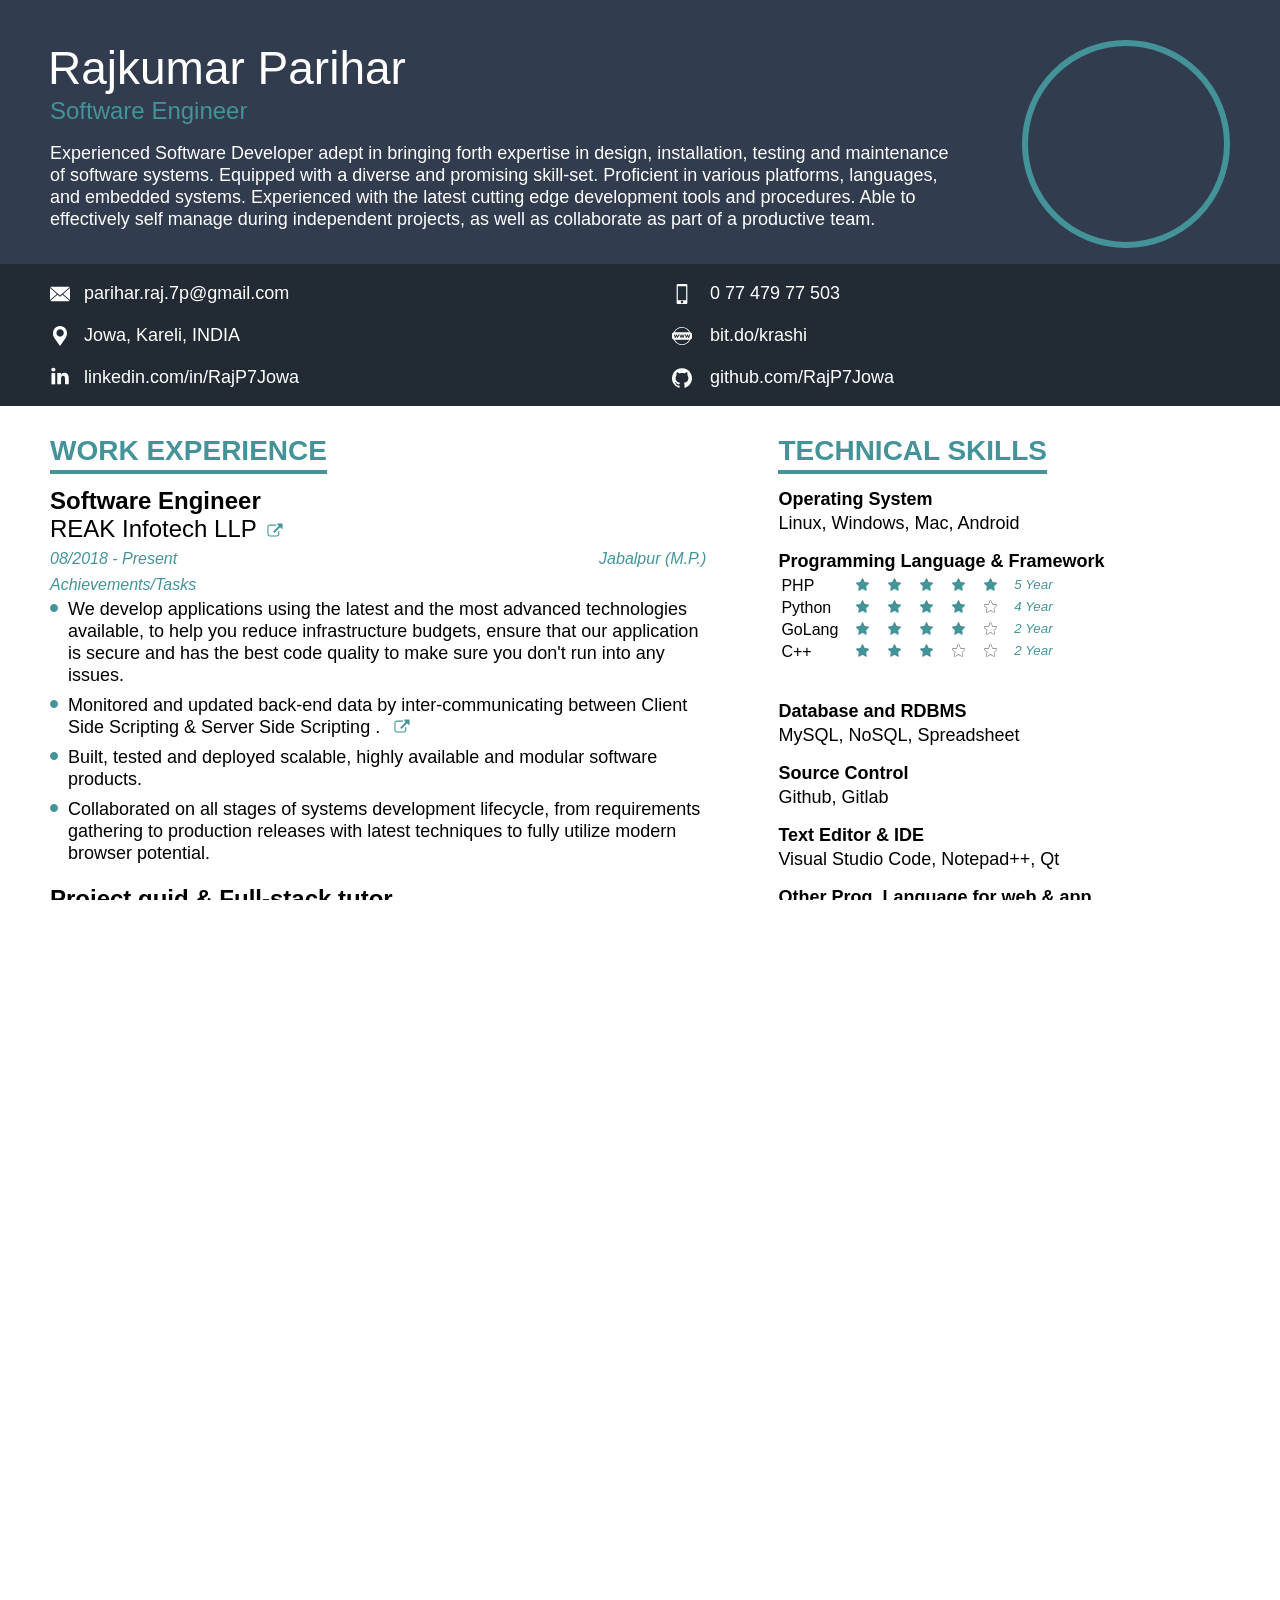
<file: index.html>
<html xml:lang="en-US" id="seetaRamji" lang="en-US"><head>
    <meta http-equiv="content-type" content="text/html; charset=UTF-8">
    <meta charset="utf-8">
    <title>Raj Parihar</title>
    <link rel="stylesheet" type="text/css" href="./assets/styles.css">
   
    <meta name="title" content="Raj Parihar">
    <meta name="description" content="Software Engineer">

    <!-- Open Graph / Facebook -->
    <meta property="og:type" content="website">
    <meta property="og:url" content="rajp7jowa">
    <meta property="og:title" content="Raj Parihar">
    <meta property="og:description" content="Software Engineer">
    <meta property="og:image" content="https://repository-images.githubusercontent.com/254122640/ba343c00-8d69-11eb-802e-8c443d998c90">

    <!-- Twitter -->
    <meta property="twitter:card" content="summary_large_image">
    <meta property="twitter:url" content="rajp7jowa">
    <meta property="twitter:title" content="Raj Parihar">
    <meta property="twitter:description" content="Software Engineer">
    <meta property="twitter:image" content="https://repository-images.githubusercontent.com/254122640/ba343c00-8d69-11eb-802e-8c443d998c90">

    
</head>

<body id="q1sx_q-editor" q1uc_q-status="done" class="hover-firefox q1jj_q-firefox q1jg_q-download-due-to-premium" data-nvt-category="editor" data-q1vy_q-mode="q1sv_q-resume-edit">
    <div class="q1ne_q-page q1ta_q-wrapper qjx_q" data-q1ns_q="A4" data-q1vz_q-id="b56bf180-78b7-11ea-92cc-2b1dc00fddeb">
        <div class="yna-x-doc-4 q1ta_q q1ta_q-resume" data-q1ss_q-option="ubuntu" data-q1ss_q-size="2" data-q1qo_q-class="2" data-q1qo_q-option="1" data-q1tt_q="mid" data-q1jq_q="58" data-q1jq_q-rates-left="x-bs-2" data-q1jq_q-rates-right="x-bs-1" data-q1su_q-label-hide="false" data-q1nu_q-index="3" data-q1ta_q-index="0" data-q1ma_q="1612681347438-0" data-cv-resume-has-footer="false">
            <div class="q1ne_q-sides q1nt_q-box">
                <div class="x-t-c1 q1xq_q-side-top" data-q1qd_q-show="true" data-q1qd_q-style="round">
                    <div class="q1xq_q-header">
                        <div class="q1xq_q-header-inner">
                            <div class="q1xq_q-specific-sub-header q1xf_q-sizing q1gi_q-after">
                                <div class="q1xq_q-name-container">
                                    <div class="q1py_q-full-name q1ss_q-size-a q1ss_q-b q1xk_q-wrap-pdf ">
                                        Rajkumar Parihar</div>
                                    <div class="q1tj_q-title">
                                        <div class="yna-section-title yna-section-title q1jh_q q1nj_q-basic q1jh_q-simple" data-q1hk_q="title1586255148465" data-q1db_q="title">
                                            <div class="q1wb_q q1cu_q-field q1cu_q-field-outer" data-novo-align="" data-q1vh_q-text-enabled="false">
                                                <div class="q1wb_q q1cu_q-field q1cu_q-field-inner">
                                                    <div data-q1py_q="title-desc" class="q1ss_q-size-c q1ss_q-b q1py_q x-t-c1-color q1xk_q-wrap-pdf q1py_q-mandatory" data-qwd_q="Professional Title">Software
                                                        Engineer
                                                    </div>
                                                </div>
                                            </div>
                                        </div>
                                    </div>
                                </div>
                                <div class="q1tj_q-summary">
                                    <div class="yna-section-summary q1jh_q q1nj_q-basic q1jh_q-simple" data-q1hk_q="summary1586255152680" data-q1db_q="summary">
                                        <div class="q1wb_q q1cu_q-field q1cu_q-field-outer" data-novo-align="" data-q1vh_q-text-enabled="true">
                                            <div class="q1wb_q q1cu_q-field q1cu_q-field-inner">
                                                <div class="q1py_q q1ss_q-size-e q1ss_q-b q1py_q-mandatory">Experienced Software Developer adept in bringing forth expertise in design, installation, testing and maintenance of software systems. Equipped with a diverse and promising skill-set. Proficient in various platforms, languages, and embedded systems. Experienced with the latest cutting edge development tools and procedures. Able to effectively self manage during independent projects, as well as collaborate as part of a productive team.</div>
                                            </div>
                                        </div>
                                    </div>
                                </div>
                            </div>
                            <div class="q1cu_q-photo q1jh_q  q1jh_q-mode-edit" data-q1db_q="photo">
                                <div class="q1qd_q-holder" style="width:208px!important; max-width:220px!important; max-height:220px!important;">
                                    <a href="rajimg.jpg" class="q1qd_q-holder-img x-t-c2-border" style="width:208px!important; max-width:220px!important; max-height:220px!important; height:208px!important; background: url('https://avatars.githubusercontent.com/u/55016311?v=4') no-repeat;background-size: 100% 100%;"></a>
                                </div>
                            </div>
                        </div>
                    </div>
                    <div class="q1tj_q-contact x-t-c1-darker q1tj_q-0 q1xq_q-full-width">
                        <div class="yna-section-contact q1jh_q q1jh_q-simple" data-q1db_q="contact" data-das="1612681760366" data-q1jx_q-groups="true">
                            <div class="q1xi_q-group">
                                <div class="q1xq_q-contact" data-q1py_q-name="email">
                                    <div class="q1tc_q-contact" style="background-image: url('./assets/email.svg');">
                                    </div><a href="mailto:parihar.raj.7p@gmail.com" class="q1py_q-contact q1ss_q-size-e q1ss_q-b q1xk_q-wrap-pdf ">parihar.raj.7p@gmail.com</a>
                                </div>
                                <div class="q1xq_q-contact" data-q1py_q-name="phone">
                                    <div class="q1tc_q-contact" style="background-image: url('./assets/phone.svg');">
                                    </div><a class="q1py_q-contact q1ss_q-size-e q1ss_q-b q1xk_q-wrap-pdf " href="./profile.png">0 77
                                        479 77 503</a>
                                </div>
                            </div>
                            <div class="q1xi_q-group">
                                <div class="q1xq_q-contact" data-q1py_q-name="address_mask">
                                    <div class="q1tc_q-contact" style="background-image: url('./assets/address.svg');">
                                    </div><a class="q1py_q-contact q1ss_q-size-e q1ss_q-b q1xk_q-wrap-pdf " href="https://goo.gl/maps/8654zmmfM7KNDVEi8">Jowa,
                                        Kareli, INDIA</a>
                                </div>
                                <div class="q1xq_q-contact" data-q1py_q-name="website">
                                    <div class="q1tc_q-contact" style="background-image: url('./assets/www.svg');">
                                    </div><a href="http://bit.do/krashi" class="q1py_q-contact q1ss_q-size-e q1ss_q-b q1xk_q-wrap-pdf ">bit.do/krashi</a>
                                </div>
                            </div>
                            <div class="q1xi_q-group">
                                <div class="q1xq_q-contact" data-q1py_q-name="linkedin">
                                    <div class="q1tc_q-contact" style="background-image: url('./assets/linkedin.svg');">
                                    </div><a href="https://linkedin.com/in/RajP7Jowa" class="q1py_q-contact q1ss_q-size-e q1ss_q-b q1xk_q-wrap-pdf ">linkedin.com/in/RajP7Jowa</a>
                                </div>
                                <div class="q1xq_q-contact" data-q1py_q-name="github">
                                    <div class="q1tc_q-contact" style="background-image: url('./assets/github.svg');">
                                    </div><a href="https://github.com/RajP7Jowa" class="q1py_q-contact q1ss_q-size-e q1ss_q-b q1xk_q-wrap-pdf ">github.com/RajP7Jowa</a>
                                </div>
                            </div>
                        </div>
                    </div>
                </div>
                <div class="xslot1" data-q1gm_q-level="0">
                    <div class="yna-section-work q1jh_q  q1wc_q-big qzv_q" data-qzz_q="1" data-q1xk_q-el-list-el-row="1" data-q1db_q="work">
                        <div class="q1xq_q-section-header ">
                            <div class="q1jh_q-header-holder q1gi_q-after">
                                <div class="x-t-c2-border q1gi_q-after q1nt_q-box">
                                    <div class="q1wb_q q1cu_q-field q1cu_q-field-outer" data-novo-align="" data-q1vh_q-text-enabled="false">
                                        <div class="q1wb_q q1cu_q-field q1cu_q-field-inner">
                                            <div data-q1py_q="work-lbl" tabindex="-1" class="q1py_q q1py_q-label q1ss_q-size-b q1ss_q-a x-t-c1-color q1xk_q-wrap-pdf  q1py_q-label" data-qwd_q="Work Experience">
                                                Work Experience</div>
                                        </div>
                                    </div>
                                </div>
                            </div>
                        </div>
                        <div class="qzv_q">
                            <div class="q1xi_q-group" data-q1xi_q-group-key="work1586255183401">
                                <div class="yna-el-work-0 q1xi_q" data-q1hk_q="work1586255183401" data-q1xi_q-index="0">
                                    <div class="q1xq_q-el-content">
                                        <div class="q1xq_q-el-role">
                                            <div class="q1wb_q q1cu_q-field q1cu_q-field-outer" data-novo-align="" data-q1vh_q-text-enabled="false">
                                                <div class="q1wb_q q1cu_q-field q1cu_q-field-inner">
                                                    <div data-q1py_q="work-x_vs-role" class="q1py_q-el q1ss_q-size-c q1ss_q-a  q1xk_q-wrap-pdf q1py_q-mandatory" data-qwd_q="Title/Position">Software
                                                        Engineer
                                                    </div>
                                                </div>
                                            </div>
                                        </div>
                                        <div class="q1xq_q-el-place">
                                            <div class="q1wb_q q1cu_q-field q1cu_q-field-outer" data-novo-align="" data-q1vh_q-text-enabled="false">
                                                <div class="q1wb_q q1cu_q-field q1cu_q-field-inner">
                                                    <div data-q1py_q="work-x_vs-place" class="q1py_q-el q1ss_q-size-c q1ss_q-b q1xk_q-wrap-pdf q1py_q-mandatory" data-qwd_q="Workplace/Company">REAK
                                                        Infotech LLP<div class="q1cy_q-doc-wrap yna-q1vz_q-just-visual">
                                                            &nbsp;<a class="q1cy_q-doc yna-q1vz_q-just-visual" href="http://reak.in/"><svg class="q1tc_q-hyperlink yna-q1vz_q-just-visual" style="background-image: url('./assets/link.svg')"></svg></a>
                                                        </div>
                                                    </div>
                                                </div>
                                            </div>
                                        </div>
                                        <div class="q1ne_q-el-period q1te_q-component">
                                            <div class="q1wb_q q1cu_q-field q1cu_q-field-outer" data-novo-align="" data-q1vh_q-text-enabled="false">
                                                <div class="q1wb_q q1cu_q-field q1cu_q-field-inner">
                                                    <div data-q1py_q="work-x_vs-period" tabindex="-1" class="q1ss_q-size-f q1ss_q-c x-t-c1-color q1py_q-el-period x-t-c1-color q1xk_q-wrap-pdf q1py_q-el q1py_q-inline-block" data-qwd_q="mm/yyyy - Present">
                                                        08/2018&nbsp;-&nbsp;Present<div class="yna-q1vz_q-just-visual q1tl_q-just-white">
                                                            ,&nbsp;</div>
                                                    </div>
                                                </div>
                                            </div>
                                            <div class="q1xq_q-loc-right q1xq_q-el-loc">
                                                <div class="q1wb_q q1cu_q-field q1cu_q-field-outer" data-novo-align="" data-q1vh_q-text-enabled="false">
                                                    <div class="q1wb_q q1cu_q-field q1cu_q-field-inner">
                                                        <div data-q1py_q="work-x_vs-loc" class="q1py_q-el q1ss_q-size-f q1ss_q-c x-t-c1-color q1xk_q-wrap-pdf" data-qwd_q="City, Country (optional)">Jabalpur (M.P.)
                                                        </div>
                                                    </div>
                                                </div>
                                            </div>
                                        </div>
                                        <div class="q1xq_q-el-list">
                                            <div class="q1xq_q-el-header">
                                                <div class="q1gi_q-after q1nt_q-box">
                                                    <div class="q1wb_q q1cu_q-field q1cu_q-field-outer" data-novo-align="" data-q1vh_q-text-enabled="false">
                                                        <div class="q1wb_q q1cu_q-field q1cu_q-field-inner">
                                                            <div data-q1py_q="work-x_vs-lbl_list" tabindex="-1" class="q1ss_q-size-f q1ss_q-c q1py_q-el q1py_q-label x-t-c1-color q1xk_q-wrap-pdf q1py_q-label" data-qwd_q="Achievements/Tasks">
                                                                Achievements/Tasks</div>
                                                        </div>
                                                    </div>
                                                </div>
                                            </div>
                                            <div class="q1su_q q1ss_q-b">
                                                <div class="q1xq_q-group" data-q1wy_q-temp="work-1612681347303-1612681347300">
                                                    <div class="yna-list-el-work-0-list-0 q1su_q-el" data-q1su_q-el-index="0" data-q1wy_q-temp="1612681347303">
                                                        <div class="q1ne_q-list-item-bullet" style="background-image: url('./assets/circle.svg');">
                                                        </div>
                                                        <div class="q1xq_q-el-sub-content">
                                                            <div class="q1wb_q q1cu_q-field q1cu_q-field-outer" data-novo-align="" data-q1vh_q-text-enabled="true">
                                                                <div class="q1wb_q q1cu_q-field q1cu_q-field-inner">
                                                                    <div data-q1py_q="work-x_vs-list-x_vs" class="q1py_q-el q1ss_q-size-e" data-qwd_q="Accomplishment/Responsibility/Task">
                                                                       We develop applications using the latest and the most advanced technologies available, to help you reduce infrastructure budgets, ensure that our application is secure and has the best code quality to make sure you don't run into any issues.                                                                       
                                                                    </div>
                                                                </div>
                                                            </div>
                                                        </div>
                                                    </div>
                                                </div>
                                                <div class="q1xq_q-group" data-q1wy_q-temp="work-1612681347304-1612681347300">
                                                    <div class="yna-list-el-work-0-list-1 q1su_q-el" data-q1su_q-el-index="1" data-q1wy_q-temp="1612681347304">
                                                        <div class="q1ne_q-list-item-bullet" style="background-image: url('./assets/circle.svg');">
                                                        </div>
                                                        <div class="q1xq_q-el-sub-content">
                                                            <div class="q1wb_q q1cu_q-field q1cu_q-field-outer" data-novo-align="" data-q1vh_q-text-enabled="true">
                                                                <div class="q1wb_q q1cu_q-field q1cu_q-field-inner">
                                                                    <div class="q1py_q-el q1ss_q-size-e"> Monitored and updated back-end data by inter-communicating between Client Side Scripting &amp; Server Side Scripting .
                                                                        <div class="q1cy_q-doc-wrap yna-q1vz_q-just-visual">
                                                                            &nbsp;<a class="q1cy_q-doc yna-q1vz_q-just-visual" href="https://mul8r.com/"><svg class="q1tc_q-hyperlink yna-q1vz_q-just-visual" style="background-image: url('./assets/link.svg')"></svg></a>
                                                                        </div>
                                                                    </div>
                                                                </div>
                                                            </div>
                                                        </div>
                                                    </div>
                                                </div>
                                                <div class="q1xq_q-group" data-q1wy_q-temp="work-1612681347305-1612681347300">
                                                    <div class="yna-list-el-work-0-list-2 q1su_q-el" data-q1su_q-el-index="2" data-q1wy_q-temp="1612681347305">
                                                        <div class="q1ne_q-list-item-bullet" style="background-image: url('./assets/circle.svg');">
                                                        </div>
                                                        <div class="q1xq_q-el-sub-content">
                                                            <div class="q1wb_q q1cu_q-field q1cu_q-field-outer" data-novo-align="" data-q1vh_q-text-enabled="true">
                                                                <div class="q1wb_q q1cu_q-field q1cu_q-field-inner">
                                                                    <div class="q1py_q-el q1ss_q-size-e"> Built, tested and deployed scalable, highly available and modular software products.</div>
                                                                </div>
                                                            </div>
                                                        </div>
                                                    </div>
                                                </div>
                                                <div class="q1xq_q-group" data-q1wy_q-temp="work-1612681347306-1612681347300">
                                                    <div class="yna-list-el-work-0-list-3 q1su_q-el" data-q1su_q-el-index="3" data-q1wy_q-temp="1612681347306">
                                                        <div class="q1ne_q-list-item-bullet" style="background-image: url('./assets/circle.svg');">
                                                        </div>
                                                        <div class="q1xq_q-el-sub-content">
                                                            <div class="q1wb_q q1cu_q-field q1cu_q-field-outer" data-novo-align="" data-q1vh_q-text-enabled="true">
                                                                <div class="q1wb_q q1cu_q-field q1cu_q-field-inner">
                                                                    <div class="q1py_q-el q1ss_q-size-e"> Collaborated on all stages of systems development lifecycle, from requirements gathering to production releases with latest techniques to fully utilize modern browser potential.</div>
                                                                </div>
                                                            </div>
                                                        </div>
                                                    </div>
                                                </div>
                                            </div>
                                        </div>
                                    </div>
                                </div>
                            </div>
                            
                            <div class="q1xi_q-group" data-q1xi_q-group-key="work1586255183412">
                                <div class="yna-el-work-0 q1xi_q" data-q1hk_q="work1586255183401" data-q1xi_q-index="0">
                                    <div class="q1xq_q-el-content">
                                        <div class="q1xq_q-el-role">
                                            <div class="q1wb_q q1cu_q-field q1cu_q-field-outer" data-novo-align="" data-q1vh_q-text-enabled="false">
                                                <div class="q1wb_q q1cu_q-field q1cu_q-field-inner">
                                                    <div data-q1py_q="work-x_vs-role" class="q1py_q-el q1ss_q-size-c q1ss_q-a  q1xk_q-wrap-pdf q1py_q-mandatory" data-qwd_q="Title/Position">Project guid &amp; Full-stack tutor
                                                    </div>
                                                </div>
                                            </div>
                                        </div>
                                        <div class="q1xq_q-el-place">
                                            <div class="q1wb_q q1cu_q-field q1cu_q-field-outer" data-novo-align="" data-q1vh_q-text-enabled="false">
                                                <div class="q1wb_q q1cu_q-field q1cu_q-field-inner">
                                                    <div data-q1py_q="work-x_vs-place" class="q1py_q-el q1ss_q-size-c q1ss_q-b q1xk_q-wrap-pdf q1py_q-mandatory" data-qwd_q="Workplace/Company"> 
                                                        Guru Ramdas Khalsa Institute of Science &amp; Technology.<br>
                                                        (Rajiv Gandhi Technical University, Bhopal) 
                                                        <div class="q1cy_q-doc-wrap yna-q1vz_q-just-visual">
                                                            &nbsp;<a class="q1cy_q-doc yna-q1vz_q-just-visual" href="http://grkistmca.co.in/"><svg class="q1tc_q-hyperlink yna-q1vz_q-just-visual" style="background-image: url('./assets/link.svg')"></svg></a>
                                                        </div>
                                                    </div>
                                                </div>
                                            </div>
                                        </div>
                                        <div class="q1ne_q-el-period q1te_q-component">
                                            <div class="q1wb_q q1cu_q-field q1cu_q-field-outer" data-novo-align="" data-q1vh_q-text-enabled="false">
                                                <div class="q1wb_q q1cu_q-field q1cu_q-field-inner">
                                                    <div data-q1py_q="work-x_vs-period" tabindex="-1" class="q1ss_q-size-f q1ss_q-c x-t-c1-color q1py_q-el-period x-t-c1-color q1xk_q-wrap-pdf q1py_q-el q1py_q-inline-block" data-qwd_q="mm/yyyy - Present">
                                                        04/2021&nbsp;-&nbsp;06/2021<div class="yna-q1vz_q-just-visual q1tl_q-just-white">
                                                            ,&nbsp;</div>
                                                    </div>
                                                </div>
                                            </div>
                                            <div class="q1xq_q-loc-right q1xq_q-el-loc">
                                                <div class="q1wb_q q1cu_q-field q1cu_q-field-outer" data-novo-align="" data-q1vh_q-text-enabled="false">
                                                    <div class="q1wb_q q1cu_q-field q1cu_q-field-inner">
                                                        <div data-q1py_q="work-x_vs-loc" class="q1py_q-el q1ss_q-size-f q1ss_q-c x-t-c1-color q1xk_q-wrap-pdf" data-qwd_q="City, Country (optional)">Jabalpur (M.P.)
                                                        </div>
                                                    </div>
                                                </div>
                                            </div>
                                        </div>
                                        <div class="q1xq_q-el-list">
                                            <div class="q1xq_q-el-header">
                                                <div class="q1gi_q-after q1nt_q-box">
                                                    <div class="q1wb_q q1cu_q-field q1cu_q-field-outer" data-novo-align="" data-q1vh_q-text-enabled="false">
                                                        <div class="q1wb_q q1cu_q-field q1cu_q-field-inner">
                                                            <div data-q1py_q="work-x_vs-lbl_list" tabindex="-1" class="q1ss_q-size-f q1ss_q-c q1py_q-el q1py_q-label x-t-c1-color q1xk_q-wrap-pdf q1py_q-label" data-qwd_q="Achievements/Tasks">
                                                                Achievements/Tasks</div>
                                                        </div>
                                                    </div>
                                                </div>
                                            </div>
                                            <div class="q1su_q q1ss_q-b">
                                                <div class="q1xq_q-group" data-q1wy_q-temp="work-1612681347303-1612681347300">
                                                    <div class="yna-list-el-work-0-list-0 q1su_q-el" data-q1su_q-el-index="0" data-q1wy_q-temp="1612681347303">
                                                        <div class="q1ne_q-list-item-bullet" style="background-image: url('./assets/circle.svg');">
                                                        </div>
                                                        <div class="q1xq_q-el-sub-content">
                                                            <div class="q1wb_q q1cu_q-field q1cu_q-field-outer" data-novo-align="" data-q1vh_q-text-enabled="true">
                                                                <div class="q1wb_q q1cu_q-field q1cu_q-field-inner">
                                                                    <div data-q1py_q="work-x_vs-list-x_vs" class="q1py_q-el q1ss_q-size-e" data-qwd_q="Accomplishment/Responsibility/Task"> We start training on every php project with the basics.
                                                                    </div>
                                                                </div>
                                                            </div>
                                                        </div>
                                                    </div>
                                                </div>
                                                <div class="q1xq_q-group" data-q1wy_q-temp="work-1612681347304-1612681347300">
                                                    <div class="yna-list-el-work-0-list-1 q1su_q-el" data-q1su_q-el-index="1" data-q1wy_q-temp="1612681347304">
                                                        <div class="q1ne_q-list-item-bullet" style="background-image: url('./assets/circle.svg');">
                                                        </div>
                                                        <div class="q1xq_q-el-sub-content">
                                                            <div class="q1wb_q q1cu_q-field q1cu_q-field-outer" data-novo-align="" data-q1vh_q-text-enabled="true">
                                                                <div class="q1wb_q q1cu_q-field q1cu_q-field-inner">
                                                                    <div class="q1py_q-el q1ss_q-size-e"> We help to students to split up your project into simpler modules for easy understanding.
                                                                    </div>
                                                                </div>
                                                            </div>
                                                        </div>
                                                    </div>
                                                </div>
                                                <div class="q1xq_q-group" data-q1wy_q-temp="work-1612681347305-1612681347300">
                                                    <div class="yna-list-el-work-0-list-2 q1su_q-el" data-q1su_q-el-index="2" data-q1wy_q-temp="1612681347305">
                                                        <div class="q1ne_q-list-item-bullet" style="background-image: url('./assets/circle.svg');">
                                                        </div>
                                                        <div class="q1xq_q-el-sub-content">
                                                            <div class="q1wb_q q1cu_q-field q1cu_q-field-outer" data-novo-align="" data-q1vh_q-text-enabled="true">
                                                                <div class="q1wb_q q1cu_q-field q1cu_q-field-inner">
                                                                    <div class="q1py_q-el q1ss_q-size-e"> We introduce to a well-developed repository of foundation content.</div>
                                                                </div>
                                                            </div>
                                                        </div>
                                                    </div>
                                                </div>
                                                <div class="q1xq_q-group" data-q1wy_q-temp="work-1612681347306-1612681347300">
                                                    <div class="yna-list-el-work-0-list-3 q1su_q-el" data-q1su_q-el-index="3" data-q1wy_q-temp="1612681347306">
                                                        <div class="q1ne_q-list-item-bullet" style="background-image: url('./assets/circle.svg');">
                                                        </div>
                                                        <div class="q1xq_q-el-sub-content">
                                                            <div class="q1wb_q q1cu_q-field q1cu_q-field-outer" data-novo-align="" data-q1vh_q-text-enabled="true">
                                                                <div class="q1wb_q q1cu_q-field q1cu_q-field-inner">
                                                                    <div class="q1py_q-el q1ss_q-size-e"> we guide to students integrating every module into a fully functional end product. </div>
                                                                </div>
                                                            </div>
                                                        </div>
                                                    </div>
                                                </div>
                                            </div>
                                        </div>
                                    </div>
                                </div>
                            </div>

                            <div class="q1xi_q-group" data-q1xi_q-group-key="work1586255185227">
                                <div class="yna-el-work-1 q1xi_q" data-q1hk_q="work1586255185227" data-q1xi_q-index="1">
                                    <div class="q1xq_q-el-content">
                                        <div class="q1xq_q-el-role">
                                            <div class="q1wb_q q1cu_q-field q1cu_q-field-outer" data-novo-align="" data-q1vh_q-text-enabled="false">
                                                <div class="q1wb_q q1cu_q-field q1cu_q-field-inner">
                                                    <div data-q1py_q="work-x_vs-role" class="q1py_q-el q1ss_q-size-c q1ss_q-a  q1xk_q-wrap-pdf q1py_q-mandatory" data-qwd_q="Title/Position">Software Developer and Data Analyst</div>
                                                </div>
                                            </div>
                                        </div>
                                        <div class="q1xq_q-el-place">
                                            <div class="q1wb_q q1cu_q-field q1cu_q-field-outer" data-novo-align="" data-q1vh_q-text-enabled="false">
                                                <div class="q1wb_q q1cu_q-field q1cu_q-field-inner">
                                                    <div data-q1py_q="work-x_vs-place" class="q1py_q-el q1ss_q-size-c q1ss_q-b q1xk_q-wrap-pdf q1py_q-mandatory" data-qwd_q="Workplace/Company">Ruprah
                                                        Computers
                                                        &amp; Commtech Engineers<div class="q1cy_q-doc-wrap yna-q1vz_q-just-visual">
                                                            &nbsp;<a class="q1cy_q-doc yna-q1vz_q-just-visual" href="https://www.ruprahcomputers.com/contactus.htm"><svg class="q1tc_q-hyperlink yna-q1vz_q-just-visual" style="background-image: url('./assets/link.svg')"></svg></a>
                                                        </div>
                                                    </div>
                                                </div>
                                            </div>
                                        </div>
                                        <div class="q1ne_q-el-period q1te_q-component">
                                            <div class="q1wb_q q1cu_q-field q1cu_q-field-outer" data-novo-align="" data-q1vh_q-text-enabled="false">
                                                <div class="q1wb_q q1cu_q-field q1cu_q-field-inner">
                                                    <div data-q1py_q="work-x_vs-period" tabindex="-1" class="q1ss_q-size-f q1ss_q-c x-t-c1-color q1py_q-el-period x-t-c1-color q1xk_q-wrap-pdf q1py_q-el q1py_q-inline-block" data-qwd_q="mm/yyyy - Present">
                                                        12/2017&nbsp;-&nbsp;08/2018<div class="yna-q1vz_q-just-visual q1tl_q-just-white">
                                                            ,&nbsp;</div>
                                                    </div>
                                                </div>
                                            </div>
                                            <div class="q1xq_q-loc-right q1xq_q-el-loc">
                                                <div class="q1wb_q q1cu_q-field q1cu_q-field-outer" data-novo-align="" data-q1vh_q-text-enabled="false">
                                                    <div class="q1wb_q q1cu_q-field q1cu_q-field-inner">
                                                        <div data-q1py_q="work-x_vs-loc" class="q1py_q-el q1ss_q-size-f q1ss_q-c x-t-c1-color q1xk_q-wrap-pdf" data-qwd_q="City, Country (optional)">Jabalpur (M. P.)
                                                        </div>
                                                    </div>
                                                </div>
                                            </div>
                                        </div>
                                        <div class="q1xq_q-el-list">
                                            <div class="q1xq_q-el-header">
                                                <div class="q1gi_q-after q1nt_q-box">
                                                    <div class="q1wb_q q1cu_q-field q1cu_q-field-outer" data-novo-align="" data-q1vh_q-text-enabled="false">
                                                        <div class="q1wb_q q1cu_q-field q1cu_q-field-inner">
                                                            <div data-q1py_q="work-x_vs-lbl_list" tabindex="-1" class="q1ss_q-size-f q1ss_q-c q1py_q-el q1py_q-label x-t-c1-color q1xk_q-wrap-pdf q1py_q-label" data-qwd_q="Achievements/Tasks">
                                                                Achievements/Tasks</div>
                                                        </div>
                                                    </div>
                                                </div>
                                            </div>
                                            <div class="q1su_q q1ss_q-b">
                                                <div class="q1xq_q-group" data-q1wy_q-temp="work-1612681347307-1612681347300">
                                                    <div class="yna-list-el-work-1-list-0 q1su_q-el" data-q1su_q-el-index="0" data-q1wy_q-temp="1612681347307">
                                                        <div class="q1ne_q-list-item-bullet" style="background-image: url('./assets/circle.svg');">
                                                        </div>
                                                        <div class="q1xq_q-el-sub-content">
                                                            <div class="q1wb_q q1cu_q-field q1cu_q-field-outer" data-novo-align="" data-q1vh_q-text-enabled="true">
                                                                <div class="q1wb_q q1cu_q-field q1cu_q-field-inner">
                                                                    <div data-q1py_q="work-x_vs-list-x_vs" class="q1py_q-el q1ss_q-size-e" data-qwd_q="Accomplishment/Responsibility/Task">Used programming capabilities in PHP, SQL, CSS, JavaScript and other libraries as needed.</div>
                                                                </div>
                                                            </div>
                                                        </div>
                                                    </div>
                                                </div>
                                                <div class="q1xq_q-group" data-q1wy_q-temp="work-1612681347308-1612681347300">
                                                    <div class="yna-list-el-work-1-list-1 q1su_q-el" data-q1su_q-el-index="1" data-q1wy_q-temp="1612681347308">
                                                        <div class="q1ne_q-list-item-bullet" style="background-image: url('./assets/circle.svg');">
                                                        </div>
                                                        <div class="q1xq_q-el-sub-content">
                                                            <div class="q1wb_q q1cu_q-field q1cu_q-field-outer" data-novo-align="" data-q1vh_q-text-enabled="true">
                                                                <div class="q1wb_q q1cu_q-field q1cu_q-field-inner">
                                                                    <div data-q1py_q="work-x_vs-list-x_vs" class="q1py_q-el q1ss_q-size-e" data-qwd_q="Accomplishment/Responsibility/Task"> Designed, implemented and monitored web pages and sites for continuous improvement.<div class="q1cy_q-doc-wrap yna-q1vz_q-just-visual">
                                                                            &nbsp;<a class="q1cy_q-doc yna-q1vz_q-just-visual" href="http://www.hariavtar.org/jecaajabalpur/"><svg class="q1tc_q-hyperlink yna-q1vz_q-just-visual" style="background-image: url('./assets/link.svg')"></svg></a>
                                                                        </div>
                                                                    </div>
                                                                </div>
                                                            </div>
                                                        </div>
                                                    </div>
                                                </div>
                                                <div class="q1xq_q-group" data-q1wy_q-temp="work-1612681347309-1612681347300">
                                                    <div class="yna-list-el-work-1-list-2 q1su_q-el" data-q1su_q-el-index="2" data-q1wy_q-temp="1612681347309">
                                                        <div class="q1ne_q-list-item-bullet" style="background-image: url('./assets/circle.svg');">
                                                        </div>
                                                        <div class="q1xq_q-el-sub-content">
                                                            <div class="q1wb_q q1cu_q-field q1cu_q-field-outer" data-novo-align="" data-q1vh_q-text-enabled="true">
                                                                <div class="q1wb_q q1cu_q-field q1cu_q-field-inner">
                                                                    <div data-q1py_q="work-x_vs-list-x_vs" class="q1py_q-el q1ss_q-size-e" data-qwd_q="Accomplishment/Responsibility/Task"> Electronic Data Processing for small data to extra large data volumes.</div>
                                                                </div>
                                                            </div>
                                                        </div>
                                                    </div>
                                                </div>
                                                <div class="q1xq_q-group" data-q1wy_q-temp="work-1612681347310-1612681347300">
                                                    <div class="yna-list-el-work-1-list-3 q1su_q-el" data-q1su_q-el-index="3" data-q1wy_q-temp="1612681347310">
                                                        <div class="q1ne_q-list-item-bullet" style="background-image: url('./assets/circle.svg');">
                                                        </div>
                                                        <div class="q1xq_q-el-sub-content">
                                                            <div class="q1wb_q q1cu_q-field q1cu_q-field-outer" data-novo-align="" data-q1vh_q-text-enabled="true">
                                                                <div class="q1wb_q q1cu_q-field q1cu_q-field-inner">
                                                                    <div data-q1py_q="work-x_vs-list-x_vs" class="q1py_q-el q1ss_q-size-e" data-qwd_q="Accomplishment/Responsibility/Task">  Examination Results and  other Confidential Data  Processing.<div class="q1cy_q-doc-wrap yna-q1vz_q-just-visual">
                                                                            &nbsp;<a class="q1cy_q-doc yna-q1vz_q-just-visual" href="https://www.rdujabalpur.net/"><svg class="q1tc_q-hyperlink yna-q1vz_q-just-visual" style="background-image: url('./assets/link.svg')"></svg></a>
                                                                        </div>
                                                                    </div>
                                                                </div>
                                                            </div>
                                                        </div>
                                                    </div>
                                                </div>
                                            </div>
                                        </div>
                                    </div>
                                </div>
                            </div>
                            
                        </div>
                    </div>
                    <div class="yna-section-edu q1jh_q  q1wc_q-big qzv_q" data-qzz_q="1" data-q1xk_q-el-list-el-row="2" data-q1db_q="edu">
                        <div class="q1xq_q-section-header ">
                            <div class="q1jh_q-header-holder q1gi_q-after">
                                <div class="x-t-c2-border q1gi_q-after q1nt_q-box">
                                    <div class="q1wb_q q1cu_q-field q1cu_q-field-outer" data-novo-align="" data-q1vh_q-text-enabled="false">
                                        <div class="q1wb_q q1cu_q-field q1cu_q-field-inner">
                                            <div data-q1py_q="edu-lbl" tabindex="-1" class="q1py_q q1py_q-label q1ss_q-size-b q1ss_q-a x-t-c1-color q1xk_q-wrap-pdf  q1py_q-label" data-qwd_q="Education">
                                                Education</div>
                                        </div>
                                    </div>
                                </div>
                            </div>
                        </div>
                        <div class="qzv_q">
                            <div class="q1xi_q-group" data-q1xi_q-group-key="edu1586255273130">
                                <div class="yna-el-edu-0 q1xi_q" data-q1hk_q="edu1586255273130" data-q1xi_q-index="0">
                                    <div class="q1xq_q-el-content">
                                        <div class="q1xq_q-el-role">
                                            <div class="q1wb_q q1cu_q-field q1cu_q-field-outer" data-novo-align="" data-q1vh_q-text-enabled="false">
                                                <div class="q1wb_q q1cu_q-field q1cu_q-field-inner">
                                                    <div data-q1py_q="edu-x_vs-role" class="q1py_q-el q1ss_q-size-c q1ss_q-a  q1xk_q-wrap-pdf q1py_q-mandatory" data-qwd_q="Study Program">Master of
                                                        Computer
                                                        Application (MCA)</div>
                                                </div>
                                            </div>
                                        </div>
                                        <div class="q1xq_q-el-place">
                                            <div class="q1wb_q q1cu_q-field q1cu_q-field-outer" data-novo-align="" data-q1vh_q-text-enabled="false">
                                                <div class="q1wb_q q1cu_q-field q1cu_q-field-inner">
                                                    <div data-q1py_q="edu-x_vs-place" class="q1py_q-el q1ss_q-size-c q1ss_q-b q1py_q-mandatory" data-qwd_q="Institution/Place of Education">Guru Ramdas Khalsa
                                                        Institute of Science &amp; Technology.
                                                        <br>(Rajiv Gandhi Technical University, Bhopal)
                                                        <div class="q1cy_q-doc-wrap yna-q1vz_q-just-visual">
                                                            &nbsp;<a class="q1cy_q-doc yna-q1vz_q-just-visual" href="http://grkistmca.co.in"><svg class="q1tc_q-hyperlink yna-q1vz_q-just-visual" style="background-image: url('./assets/link.svg')"></svg></a>
                                                        </div>
                                                    </div>
                                                </div>
                                            </div>
                                        </div>
                                        <div class="q1ne_q-el-period q1te_q-component">
                                            <div class="q1wb_q q1cu_q-field q1cu_q-field-outer" data-novo-align="" data-q1vh_q-text-enabled="false">
                                                <div class="q1wb_q q1cu_q-field q1cu_q-field-inner">
                                                    <div data-q1py_q="edu-x_vs-period" tabindex="-1" class="q1ss_q-size-f q1ss_q-c x-t-c1-color q1py_q-el-period x-t-c1-color q1xk_q-wrap-pdf q1py_q-el q1py_q-inline-block" data-qwd_q="mm/yyyy - Present">
                                                        07/2016&nbsp;-&nbsp;07/2018<div class="yna-q1vz_q-just-visual q1tl_q-just-white">
                                                            ,&nbsp;</div>
                                                    </div>
                                                </div>
                                            </div>
                                            <div class="q1xq_q-loc-right q1xq_q-el-loc">
                                                <div class="q1wb_q q1cu_q-field q1cu_q-field-outer" data-novo-align="" data-q1vh_q-text-enabled="false">
                                                    <div class="q1wb_q q1cu_q-field q1cu_q-field-inner">
                                                        <div data-q1py_q="edu-x_vs-loc" class="q1py_q-el q1ss_q-size-f q1ss_q-c x-t-c1-color q1xk_q-wrap-pdf" data-qwd_q="City, Country or GPA (optional)">Jabalpur (MP)
                                                        </div>
                                                    </div>
                                                </div>
                                            </div>
                                        </div>
                                    </div>
                                </div>
                            </div>
                            <div class="q1xi_q-group" data-q1xi_q-group-key="edu1586255275116">
                                <div class="yna-el-edu-1 q1xi_q" data-q1hk_q="edu1586255275116" data-q1xi_q-index="1">
                                    <div class="q1xq_q-el-content">
                                        <div class="q1xq_q-el-role">
                                            <div class="q1wb_q q1cu_q-field q1cu_q-field-outer" data-novo-align="" data-q1vh_q-text-enabled="false">
                                                <div class="q1wb_q q1cu_q-field q1cu_q-field-inner">
                                                    <div data-q1py_q="edu-x_vs-role" class="q1py_q-el q1ss_q-size-c q1ss_q-a  q1xk_q-wrap-pdf q1py_q-mandatory" data-qwd_q="Study Program">Bachelor of
                                                        Computer
                                                        Application (BCA)</div>
                                                </div>
                                            </div>
                                        </div>
                                        <div class="q1xq_q-el-place">
                                            <div class="q1wb_q q1cu_q-field q1cu_q-field-outer" data-novo-align="" data-q1vh_q-text-enabled="false">
                                                <div class="q1wb_q q1cu_q-field q1cu_q-field-inner">
                                                    <div data-q1py_q="edu-x_vs-place" class="q1py_q-el q1ss_q-size-c q1ss_q-b q1py_q-mandatory" data-qwd_q="Institution/Place of Education">Jabalpur College of
                                                        Computers and Communication. <br>(Rani Durgawati
                                                        University, Jabalpur)<div class="q1cy_q-doc-wrap yna-q1vz_q-just-visual">
                                                            &nbsp;<a class="q1cy_q-doc yna-q1vz_q-just-visual" href="http://jbpccc.in"><svg class="q1tc_q-hyperlink yna-q1vz_q-just-visual" style="background-image: url('./assets/link.svg')"></svg></a>
                                                        </div>
                                                    </div>
                                                </div>
                                            </div>
                                        </div>
                                        <div class="q1ne_q-el-period q1te_q-component">
                                            <div class="q1wb_q q1cu_q-field q1cu_q-field-outer" data-novo-align="" data-q1vh_q-text-enabled="false">
                                                <div class="q1wb_q q1cu_q-field q1cu_q-field-inner">
                                                    <div data-q1py_q="edu-x_vs-period" tabindex="-1" class="q1ss_q-size-f q1ss_q-c x-t-c1-color q1py_q-el-period x-t-c1-color q1xk_q-wrap-pdf q1py_q-el q1py_q-inline-block" data-qwd_q="mm/yyyy - Present">
                                                        07/2013&nbsp;-&nbsp;07/2016<div class="yna-q1vz_q-just-visual q1tl_q-just-white">
                                                            ,&nbsp;</div>
                                                    </div>
                                                </div>
                                            </div>
                                            <div class="q1xq_q-loc-right q1xq_q-el-loc">
                                                <div class="q1wb_q q1cu_q-field q1cu_q-field-outer" data-novo-align="" data-q1vh_q-text-enabled="false">
                                                    <div class="q1wb_q q1cu_q-field q1cu_q-field-inner">
                                                        <div data-q1py_q="edu-x_vs-loc" class="q1py_q-el q1ss_q-size-f q1ss_q-c x-t-c1-color q1xk_q-wrap-pdf" data-qwd_q="City, Country or GPA (optional)">Jabalpur (MP)
                                                        </div>
                                                    </div>
                                                </div>
                                            </div>
                                        </div>
                                    </div>
                                </div>
                            </div>
                        </div>
                    </div>
                    
                </div>
                <div class="xslot2" data-q1gm_q-level="0">
                    <div class="yna-section-tech q1jh_q  q1wc_q-small qzv_q" data-qzz_q="1" data-q1db_q="tech">
                        <div class="q1xq_q-section-header ">
                            <div class="q1jh_q-header-holder q1gi_q-after">
                                <div class="x-t-c2-border q1gi_q-after q1nt_q-box">
                                    <div class="q1wb_q q1cu_q-field q1cu_q-field-outer" data-novo-align="" data-q1vh_q-text-enabled="false">
                                        <div class="q1wb_q q1cu_q-field q1cu_q-field-inner">
                                            <div data-q1py_q="tech-lbl" tabindex="-1" class="q1py_q q1py_q-label q1ss_q-size-b q1ss_q-a x-t-c1-color q1xk_q-wrap-pdf  q1py_q-label" data-qwd_q="Technical Skills">Technical Skills
                                            </div>
                                        </div>
                                    </div>
                                </div>
                            </div>
                        </div>
                        <div class="qzv_q">
                            <div class="q1xi_q-group" data-q1xi_q-group-key="tech1586255248713">
                                <div class="yna-el-tech-0 q1xi_q" data-q1hk_q="tech1586255248713" data-q1xi_q-index="0">
                                    <div class="q1xq_q-el-content">
                                        <div class="q1xq_q-el-header q1ne_q-el-name-period">
                                            <div class="q1wb_q q1cu_q-field q1cu_q-field-outer" data-novo-align="" data-q1vh_q-text-enabled="false">
                                                <div class="q1wb_q q1cu_q-field q1cu_q-field-inner">
                                                    <div data-q1py_q="tech-x_vs-name" class="q1py_q-el q1ss_q-size-e q1ss_q-a q1xk_q-wrap-pdf q1py_q-mandatory" data-qwd_q="Group Name">Operating System
                                                    </div>
                                                </div>
                                            </div>
                                        </div>
                                        <div class="q1xq_q-el-sub-content">
                                            <div class="q1xq_q-el-sub-content-child">
                                                <div class="q1wb_q q1cu_q-field q1cu_q-field-outer" data-novo-align="" data-q1vh_q-text-enabled="false">
                                                    <div class="q1wb_q q1cu_q-field q1cu_q-field-inner">
                                                        <div data-q1py_q="tech-x_vs-desc" class="q1py_q-el q1ss_q-size-e q1ss_q-b q1xk_q-wrap-pdf q1py_q-mandatory" data-qwd_q="List of Technical Skills">Linux, Windows,
                                                            Mac, Android</div>
                                                    </div>
                                                </div>
                                            </div>
                                        </div>
                                    </div>
                                </div>
                            </div>
                            <div class="q1xi_q-group" data-q1xi_q-group-key="tech1586255249914">
                                <div class="yna-el-tech-1 q1xi_q" data-q1hk_q="tech1586255249914" data-q1xi_q-index="1">
                                    <div class="q1xq_q-el-content">
                                        <div class="q1xq_q-el-header q1ne_q-el-name-period">
                                            <div class="q1wb_q q1cu_q-field q1cu_q-field-outer" data-novo-align="" data-q1vh_q-text-enabled="false">
                                                <div class="q1wb_q q1cu_q-field q1cu_q-field-inner">
                                                    <div data-q1py_q="tech-x_vs-name" class="q1py_q-el q1ss_q-size-e q1ss_q-a q1xk_q-wrap-pdf q1py_q-mandatory" data-qwd_q="Group Name">Programming
                                                        Language &amp; Framework
                                                    </div>
                                                </div>
                                            </div>
                                        </div>
                                        <div class="q1xq_q-el-sub-content">
                                            <div class="q1xq_q-el-sub-content-child">
                                                <div class="q1wb_q q1cu_q-field q1cu_q-field-outer" data-novo-align="" data-q1vh_q-text-enabled="false">
                                                    <div class="q1wb_q q1cu_q-field q1cu_q-field-inner">
                                                        <div data-q1py_q="tech-x_vs-desc" class="q1py_q-el q1ss_q-size-e q1ss_q-b q1xk_q-wrap-pdf q1py_q-mandatory"
                                                            data-qwd_q="List of Technical Skills">
                                                            <table style="border:none;">
                                                                <tr prog="PHP">
                                                                    <td>
                                                                        PHP
                                                                    </td>
                                                                    <td style="display: inline-flex;gap: 18px; padding-left: 15px;">
                                                                        <div
                                                                            style="height: 14px;width: 14px;background-repeat: no-repeat; background-size: 13px;background-position-y: center; background-image: url('./assets/starfill.svg');">
                                                                        </div>
                                                                        <div
                                                                            style="height: 14px;width: 14px;background-repeat: no-repeat; background-size: 13px;background-position-y: center; background-image: url('./assets/starfill.svg');">
                                                                        </div>
                                                                        <div
                                                                            style="height: 14px;width: 14px;background-repeat: no-repeat; background-size: 13px;background-position-y: center; background-image: url('./assets/starfill.svg');">
                                                                        </div>
                                                                        <div
                                                                            style="height: 14px;width: 14px;background-repeat: no-repeat; background-size: 13px;background-position-y: center; background-image: url('./assets/starfill.svg');">
                                                                        </div>
                                                                        <div
                                                                            style="height: 14px;width: 14px;background-repeat: no-repeat; background-size: 13px;background-position-y: center; background-image: url('./assets/starfill.svg');">
                                                                        </div>
                                                                    </td>
                                                                    <td style="display: inline-flex;gap: 18px; padding-left: 15px; font-size:smaller">
                                                                        <div data-q1py_q="work-x_vs-loc" class="q1py_q-el q1ss_q-c x-t-c1-color q1xk_q-wrap-pdf" > 5 Year
                                                                        </div>
                                                                    </td>
                                                                </tr>
                                                                <tr prog="Python">
                                                                    <td>
                                                                        Python
                                                                    </td>
                                                                    <td style="display: inline-flex;gap: 18px; padding-left: 15px;">
                                                                        <div
                                                                            style="height: 14px;width: 14px;background-repeat: no-repeat; background-size: 13px;background-position-y: center; background-image: url('./assets/starfill.svg');">
                                                                        </div>
                                                                        <div
                                                                            style="height: 14px;width: 14px;background-repeat: no-repeat; background-size: 13px;background-position-y: center; background-image: url('./assets/starfill.svg');">
                                                                        </div>
                                                                        <div
                                                                            style="height: 14px;width: 14px;background-repeat: no-repeat; background-size: 13px;background-position-y: center; background-image: url('./assets/starfill.svg');">
                                                                        </div>
                                                                        <div
                                                                            style="height: 14px;width: 14px;background-repeat: no-repeat; background-size: 13px;background-position-y: center; background-image: url('./assets/starfill.svg');">
                                                                        </div>
                                                                        <div
                                                                            style="height: 14px;width: 14px;background-repeat: no-repeat; background-size: 13px;background-position-y: center; background-image: url('./assets/start.svg');">
                                                                        </div>
                                                                    </td>
                                                                    <td style="display: inline-flex;gap: 18px; padding-left: 15px; font-size:smaller">
                                                                        <div data-q1py_q="work-x_vs-loc" class="q1py_q-el q1ss_q-c x-t-c1-color q1xk_q-wrap-pdf" > 4 Year
                                                                        </div>
                                                                    </td>
                                                                </tr>
                                                                <tr prog="GoLang">
                                                                    <td>
                                                                        GoLang
                                                                    </td>
                                                                    <td style="display: inline-flex;gap: 18px; padding-left: 15px;">
                                                                        <div
                                                                            style="height: 14px;width: 14px;background-repeat: no-repeat; background-size: 13px;background-position-y: center; background-image: url('./assets/starfill.svg');">
                                                                        </div>
                                                                        <div
                                                                            style="height: 14px;width: 14px;background-repeat: no-repeat; background-size: 13px;background-position-y: center; background-image: url('./assets/starfill.svg');">
                                                                        </div>
                                                                        <div
                                                                            style="height: 14px;width: 14px;background-repeat: no-repeat; background-size: 13px;background-position-y: center; background-image: url('./assets/starfill.svg');">
                                                                        </div>
                                                                        <div
                                                                            style="height: 14px;width: 14px;background-repeat: no-repeat; background-size: 13px;background-position-y: center; background-image: url('./assets/starfill.svg');">
                                                                        </div>
                                                                        <div
                                                                            style="height: 14px;width: 14px;background-repeat: no-repeat; background-size: 13px;background-position-y: center; background-image: url('./assets/start.svg');">
                                                                        </div>
                                                                    </td>
                                                                    <td style="display: inline-flex;gap: 18px; padding-left: 15px; font-size:smaller">
                                                                        <div data-q1py_q="work-x_vs-loc" class="q1py_q-el q1ss_q-c x-t-c1-color q1xk_q-wrap-pdf" > 2 Year
                                                                        </div>
                                                                    </td>
                                                                </tr>
                                                                <tr prog="CPP">
                                                                    <td>
                                                                        C++
                                                                    </td>
                                                                    <td style="display: inline-flex;gap: 18px; padding-left: 15px;">
                                                                        <div
                                                                            style="height: 14px;width: 14px;background-repeat: no-repeat; background-size: 13px;background-position-y: center; background-image: url('./assets/starfill.svg');">
                                                                        </div>
                                                                        <div
                                                                            style="height: 14px;width: 14px;background-repeat: no-repeat; background-size: 13px;background-position-y: center; background-image: url('./assets/starfill.svg');">
                                                                        </div>
                                                                        <div
                                                                            style="height: 14px;width: 14px;background-repeat: no-repeat; background-size: 13px;background-position-y: center; background-image: url('./assets/starfill.svg');">
                                                                        </div>
                                                                        <div
                                                                            style="height: 14px;width: 14px;background-repeat: no-repeat; background-size: 13px;background-position-y: center; background-image: url('./assets/start.svg');">
                                                                        </div>
                                                                        <div
                                                                            style="height: 14px;width: 14px;background-repeat: no-repeat; background-size: 13px;background-position-y: center; background-image: url('./assets/start.svg');">
                                                                        </div>
                                                                    </td>
                                                                    <td style="display: inline-flex;gap: 18px; padding-left: 15px; font-size:smaller">
                                                                        <div data-q1py_q="work-x_vs-loc" class="q1py_q-el q1ss_q-c x-t-c1-color q1xk_q-wrap-pdf" > 2 Year
                                                                        </div>
                                                                    </td>
                                                                </tr>
                                                            
                                                            </table>
                                                        </div>
                                                    </div>
                                                </div>
                                            </div>
                                        </div>
                                    </div>
                                </div>
                            </div>
                            <div class="q1xi_q-group" data-q1xi_q-group-key="tech1586255244145">
                                <div class="yna-el-tech-2 q1xi_q" data-q1hk_q="tech1586255244145" data-q1xi_q-index="2">
                                    <div class="q1xq_q-el-content">
                                        <div class="q1xq_q-el-header q1ne_q-el-name-period">
                                            <div class="q1wb_q q1cu_q-field q1cu_q-field-outer" data-novo-align="" data-q1vh_q-text-enabled="false">
                                                <div class="q1wb_q q1cu_q-field q1cu_q-field-inner">
                                                    <div data-q1py_q="tech-x_vs-name" class="q1py_q-el q1ss_q-size-e q1ss_q-a q1xk_q-wrap-pdf q1py_q-mandatory" data-qwd_q="Group Name">Database and
                                                        RDBMS
                                                    </div>
                                                </div>
                                            </div>
                                        </div>
                                        <div class="q1xq_q-el-sub-content">
                                            <div class="q1xq_q-el-sub-content-child">
                                                <div class="q1wb_q q1cu_q-field q1cu_q-field-outer" data-novo-align="" data-q1vh_q-text-enabled="false">
                                                    <div class="q1wb_q q1cu_q-field q1cu_q-field-inner">
                                                        <div data-q1py_q="tech-x_vs-desc" class="q1py_q-el q1ss_q-size-e q1ss_q-b q1xk_q-wrap-pdf q1py_q-mandatory" data-qwd_q="List of Technical Skills">MySQL, NoSQL, Spreadsheet</div>
                                                    </div>
                                                </div>
                                            </div>
                                        </div>
                                    </div>
                                </div>
                            </div>
                            <div class="q1xi_q-group" data-q1xi_q-group-key="tech1586255253724">
                                <div class="yna-el-tech-3 q1xi_q" data-q1hk_q="tech1586255253724" data-q1xi_q-index="3">
                                    <div class="q1xq_q-el-content">
                                        <div class="q1xq_q-el-header q1ne_q-el-name-period">
                                            <div class="q1wb_q q1cu_q-field q1cu_q-field-outer" data-novo-align="" data-q1vh_q-text-enabled="false">
                                                <div class="q1wb_q q1cu_q-field q1cu_q-field-inner">
                                                    <div data-q1py_q="tech-x_vs-name" class="q1py_q-el q1ss_q-size-e q1ss_q-a q1xk_q-wrap-pdf q1py_q-mandatory" data-qwd_q="Group Name">Source Control
                                                    </div>
                                                </div>
                                            </div>
                                        </div>
                                        <div class="q1xq_q-el-sub-content">
                                            <div class="q1xq_q-el-sub-content-child">
                                                <div class="q1wb_q q1cu_q-field q1cu_q-field-outer" data-novo-align="" data-q1vh_q-text-enabled="false">
                                                    <div class="q1wb_q q1cu_q-field q1cu_q-field-inner">
                                                        <div data-q1py_q="tech-x_vs-desc" class="q1py_q-el q1ss_q-size-e q1ss_q-b q1xk_q-wrap-pdf q1py_q-mandatory" data-qwd_q="List of Technical Skills">Github, Gitlab
                                                        </div>
                                                    </div>
                                                </div>
                                            </div>
                                        </div>
                                    </div>
                                </div>
                            </div>
                            <div class="q1xi_q-group" data-q1xi_q-group-key="tech1586255255064">
                                <div class="yna-el-tech-4 q1xi_q" data-q1hk_q="tech1586255255064" data-q1xi_q-index="4">
                                    <div class="q1xq_q-el-content">
                                        <div class="q1xq_q-el-header q1ne_q-el-name-period">
                                            <div class="q1wb_q q1cu_q-field q1cu_q-field-outer" data-novo-align="" data-q1vh_q-text-enabled="false">
                                                <div class="q1wb_q q1cu_q-field q1cu_q-field-inner">
                                                    <div data-q1py_q="tech-x_vs-name" class="q1py_q-el q1ss_q-size-e q1ss_q-a q1xk_q-wrap-pdf q1py_q-mandatory" data-qwd_q="Group Name">Text Editor &amp;
                                                        IDE
                                                    </div>
                                                </div>
                                            </div>
                                        </div>
                                        <div class="q1xq_q-el-sub-content">
                                            <div class="q1xq_q-el-sub-content-child">
                                                <div class="q1wb_q q1cu_q-field q1cu_q-field-outer" data-novo-align="" data-q1vh_q-text-enabled="false">
                                                    <div class="q1wb_q q1cu_q-field q1cu_q-field-inner">
                                                        <div data-q1py_q="tech-x_vs-desc" class="q1py_q-el q1ss_q-size-e q1ss_q-b q1xk_q-wrap-pdf q1py_q-mandatory" data-qwd_q="List of Technical Skills">Visual Studio
                                                            Code, Notepad++, Qt</div>
                                                    </div>
                                                </div>
                                            </div>
                                        </div>
                                    </div>
                                </div>
                            </div>

                            <div class="q1xi_q-group" data-q1xi_q-group-key="tech1612678731179">
                                <div class="yna-el-tech-6 q1xi_q" data-q1hk_q="tech1612678731179" data-q1xi_q-index="6">
                                    <div class="q1xq_q-el-content">
                                        <div class="q1xq_q-el-header q1ne_q-el-name-period">
                                            <div class="q1wb_q q1cu_q-field q1cu_q-field-outer" data-novo-align="" data-q1vh_q-text-enabled="false">
                                                <div class="q1wb_q q1cu_q-field q1cu_q-field-inner">
                                                    <div data-q1py_q="tech-x_vs-name" class="q1py_q-el q1ss_q-size-e q1ss_q-a q1xk_q-wrap-pdf q1py_q-mandatory" data-qwd_q="Group Name">Other Prog.
                                                        Language
                                                        for web &amp; app</div>
                                                </div>
                                            </div>
                                        </div>
                                        <div class="q1xq_q-el-sub-content">
                                            <div class="q1xq_q-el-sub-content-child">
                                                <div class="q1wb_q q1cu_q-field q1cu_q-field-outer" data-novo-align="" data-q1vh_q-text-enabled="false">
                                                    <div class="q1wb_q q1cu_q-field q1cu_q-field-inner">
                                                        <div data-q1py_q="tech-x_vs-desc" class="q1py_q-el q1ss_q-size-e q1ss_q-b q1xk_q-wrap-pdf q1py_q-mandatory" data-qwd_q="List of Technical Skills">JavaScript, Qml,
                                                            Markdown</div>
                                                    </div>
                                                </div>
                                            </div>
                                        </div>
                                    </div>
                                </div>
                            </div>
                            <div class="q1xi_q-group" data-q1xi_q-group-key="tech1586340748070">
                                <div class="yna-el-tech-7 q1xi_q" data-q1hk_q="tech1586340748070" data-q1xi_q-index="7">
                                    <div class="q1xq_q-el-content">
                                        <div class="q1xq_q-el-header q1ne_q-el-name-period">
                                            <div class="q1wb_q q1cu_q-field q1cu_q-field-outer" data-novo-align="" data-q1vh_q-text-enabled="false">
                                                <div class="q1wb_q q1cu_q-field q1cu_q-field-inner">
                                                    <div data-q1py_q="tech-x_vs-name" class="q1py_q-el q1ss_q-size-e q1ss_q-a q1xk_q-wrap-pdf q1py_q-mandatory" data-qwd_q="Group Name">Dev Tools &amp;
                                                        web
                                                        development concept</div>
                                                </div>
                                            </div>
                                        </div>
                                        <div class="q1xq_q-el-sub-content">
                                            <div class="q1xq_q-el-sub-content-child">
                                                <div class="q1wb_q q1cu_q-field q1cu_q-field-outer" data-novo-align="" data-q1vh_q-text-enabled="false">
                                                    <div class="q1wb_q q1cu_q-field q1cu_q-field-inner">
                                                        <div data-q1py_q="tech-x_vs-desc" class="q1py_q-el q1ss_q-size-e q1ss_q-b q1py_q-mandatory" data-qwd_q="List of Technical Skills">JSON, REST &amp; SOAP API,<br> Google API, DropBox API, <br>Curl, Postman.</div>
                                                    </div>
                                                </div>
                                            </div>
                                        </div>
                                    </div>
                                </div>
                            </div>
                            <div class="q1xi_q-group" data-q1xi_q-group-key="tech1586257197361">
                                <div class="yna-el-tech-8 q1xi_q" data-q1hk_q="tech1586257197361" data-q1xi_q-index="8">
                                    <div class="q1xq_q-el-content">
                                        <div class="q1xq_q-el-header q1ne_q-el-name-period">
                                            <div class="q1wb_q q1cu_q-field q1cu_q-field-outer" data-novo-align="" data-q1vh_q-text-enabled="false">
                                                <div class="q1wb_q q1cu_q-field q1cu_q-field-inner">
                                                    <div data-q1py_q="tech-x_vs-name" class="q1py_q-el q1ss_q-size-e q1ss_q-a q1xk_q-wrap-pdf q1py_q-mandatory" data-qwd_q="Group Name">Front-End
                                                        Libraries
                                                    </div>
                                                </div>
                                            </div>
                                        </div>
                                        <div class="q1xq_q-el-sub-content">
                                            <div class="q1xq_q-el-sub-content-child">
                                                <div class="q1wb_q q1cu_q-field q1cu_q-field-outer" data-novo-align="" data-q1vh_q-text-enabled="false">
                                                    <div class="q1wb_q q1cu_q-field q1cu_q-field-inner">
                                                        <div data-q1py_q="tech-x_vs-desc" class="q1py_q-el q1ss_q-size-e q1ss_q-b q1py_q-mandatory" data-qwd_q="List of Technical Skills">
                                                            JQuery, Tmpl js, Apline js, AmChart,<br>
                                                            Bootstrap, Bulma Css, Tailwind Css,<br>
                                                            DataTable js, Selectize js, Handson-Table js </div>
                                                    </div>
                                                </div>
                                            </div>
                                        </div>
                                    </div>
                                </div>
                            </div>
                        </div>
                    </div>
                    <div class="yna-section-lang q1jh_q  q1wh_q-rt q1jp_q" data-qzz_q="1" data-q1ji_q-category="x-rt-sr" data-q1ji_q-style="x-rs-s-1" data-q1dd_q-itensify="true" data-q1db_q="lang">
                        <div class="q1xq_q-section-header ">
                            <div class="q1jh_q-header-holder q1gi_q-after">
                                <div class="x-t-c2-border q1gi_q-after q1nt_q-box">
                                    <div class="q1wb_q q1cu_q-field q1cu_q-field-outer" data-novo-align="" data-q1vh_q-text-enabled="false">
                                        <div class="q1wb_q q1cu_q-field q1cu_q-field-inner">
                                            <div data-q1py_q="lang-lbl" tabindex="-1" class="q1py_q q1py_q-label q1ss_q-size-b q1ss_q-a x-t-c1-color q1xk_q-wrap-pdf  q1py_q-label" data-qwd_q="Languages">
                                                Languages</div>
                                        </div>
                                    </div>
                                </div>
                            </div>
                        </div>
                        <div class="qzv_q">
                            <div class="q1xi_q-group" data-q1xi_q-group-key="lang1586255264736">
                                <div class="yna-el-lang-0 q1xi_q" data-q1hk_q="lang1586255264736" data-q1xi_q-index="0">
                                    <div class="q1xq_q-el-content">
                                        <div class="q1gi_q-after q1nt_q-box">
                                            <div class="q1xq_q-el-header">
                                                <div class="q1gi_q-after q1nt_q-box">
                                                    <div class="q1wb_q q1cu_q-field q1cu_q-field-outer" data-novo-align="" data-q1vh_q-text-enabled="false">
                                                        <div class="q1wb_q q1cu_q-field q1cu_q-field-inner">
                                                            <div data-q1py_q="lang-x_vs-abl" class="q1py_q-el q1ss_q-size-e q1ss_q-b q1xk_q-wrap-pdf  q1py_q-mandatory" data-qwd_q="Language">Hindi</div>
                                                        </div>
                                                    </div>
                                                </div>
                                            </div>
                                            <div class="q1sz_q-holder ">
                                                <div class="q1sz_q q1sz_q-star q1sz_q-pos x-t-abl-c1" data-q1sz_q-index="1">
                                                    <div class="q1sz_q-inner "></div>
                                                </div>
                                                <div class="q1sz_q q1sz_q-star q1sz_q-pos x-t-abl-c1" data-q1sz_q-index="2">
                                                    <div class="q1sz_q-inner "></div>
                                                </div>
                                                <div class="q1sz_q q1sz_q-star q1sz_q-pos x-t-abl-c1" data-q1sz_q-index="3">
                                                    <div class="q1sz_q-inner "></div>
                                                </div>
                                                <div class="q1sz_q q1sz_q-star q1sz_q-pos x-t-abl-c1" data-q1sz_q-index="4">
                                                    <div class="q1sz_q-inner "></div>
                                                </div>
                                                <div class="q1sz_q q1sz_q-star q1sz_q-pos x-t-abl-c1" data-q1sz_q-index="5">
                                                    <div class="q1sz_q-inner "></div>
                                                </div>
                                            </div>
                                        </div>
                                    </div>
                                </div>
                            </div>
                            <div class="q1xi_q-group" data-q1xi_q-group-key="lang1586255262650">
                                <div class="yna-el-lang-1 q1xi_q" data-q1hk_q="lang1586255262650" data-q1xi_q-index="1">
                                    <div class="q1xq_q-el-content">
                                        <div class="q1gi_q-after q1nt_q-box">
                                            <div class="q1xq_q-el-header">
                                                <div class="q1gi_q-after q1nt_q-box">
                                                    <div class="q1wb_q q1cu_q-field q1cu_q-field-outer" data-novo-align="" data-q1vh_q-text-enabled="false">
                                                        <div class="q1wb_q q1cu_q-field q1cu_q-field-inner">
                                                            <div data-q1py_q="lang-x_vs-abl" class="q1py_q-el q1ss_q-size-e q1ss_q-b q1xk_q-wrap-pdf  q1py_q-mandatory" data-qwd_q="Language">English
                                                            </div>
                                                        </div>
                                                    </div>
                                                </div>
                                            </div>
                                            <div class="q1sz_q-holder ">
                                                <div class="q1sz_q q1sz_q-star q1sz_q-pos x-t-abl-c1" data-q1sz_q-index="1">
                                                    <div class="q1sz_q-inner "></div>
                                                </div>
                                                <div class="q1sz_q q1sz_q-star q1sz_q-pos x-t-abl-c1" data-q1sz_q-index="2">
                                                    <div class="q1sz_q-inner "></div>
                                                </div>
                                                <div class="q1sz_q q1sz_q-star q1sz_q-pos x-t-abl-c1" data-q1sz_q-index="3">
                                                    <div class="q1sz_q-inner "></div>
                                                </div>
                                                <div class="q1sz_q q1sz_q-star q1sz_q-neg x-t-abl-c1-border" data-q1sz_q-index="4">
                                                    <div class=""></div>
                                                </div>
                                                <div class="q1sz_q q1sz_q-star q1sz_q-neg x-t-abl-c1-border" data-q1sz_q-index="5">
                                                    <div class=""></div>
                                                </div>
                                            </div>
                                        </div>
                                    </div>
                                </div>
                            </div>
                        </div>
                    </div>
<div class="yna-section-soft q1jh_q  q1wh_q-rt q1jp_q" data-qzz_q="1" data-q1ji_q-category="x-rt-sr" data-q1ji_q-style="x-rs-s-1" data-q1dd_q-itensify="true" data-q1db_q="soft">
                        <div class="q1xq_q-section-header ">
                            <div class="q1jh_q-header-holder q1gi_q-after">
                                <div class="x-t-c2-border q1gi_q-after q1nt_q-box">
                                    <div class="q1wb_q q1cu_q-field q1cu_q-field-outer" data-novo-align="" data-q1vh_q-text-enabled="false">
                                        <div class="q1wb_q q1cu_q-field q1cu_q-field-inner">
                                            <div data-q1py_q="soft-lbl" tabindex="-1" class="q1py_q q1py_q-label q1ss_q-size-b q1ss_q-a x-t-c1-color q1xk_q-wrap-pdf  q1py_q-label" data-qwd_q="Soft Skills">Soft
                                                Skills</div>
                                        </div>
                                    </div>
                                </div>
                            </div>
                        </div>
                        <div class="qzv_q">
                            <div class="q1xi_q-group" data-q1xi_q-group-key="soft1586255223362">
                                <div class="yna-el-soft-0 q1xi_q" data-q1hk_q="soft1586255223362" data-q1xi_q-index="0">
                                    <div class="q1xq_q-el-content">
                                        <div class="q1gi_q-after q1nt_q-box">
                                            <div class="q1xq_q-el-header">
                                                <div class="q1gi_q-after q1nt_q-box">
                                                    <div class="q1wb_q q1cu_q-field q1cu_q-field-outer" data-novo-align="" data-q1vh_q-text-enabled="false">
                                                        <div class="q1wb_q q1cu_q-field q1cu_q-field-inner">
                                                            <div data-q1py_q="soft-x_vs-abl" class="q1py_q-el q1ss_q-size-e q1ss_q-b q1xk_q-wrap-pdf  q1py_q-mandatory" data-qwd_q="Soft Skill">
                                                                Knowledgeable
                                                                in User Interface/Experience</div>
                                                        </div>
                                                    </div>
                                                </div>
                                            </div>
                                            <div class="q1sz_q-holder ">
                                                <div class="q1sz_q q1sz_q-star q1sz_q-pos x-t-abl-c1" data-q1sz_q-index="1">
                                                    <div class="q1sz_q-inner "></div>
                                                </div>
                                                <div class="q1sz_q q1sz_q-star q1sz_q-pos x-t-abl-c1" data-q1sz_q-index="2">
                                                    <div class="q1sz_q-inner "></div>
                                                </div>
                                                <div class="q1sz_q q1sz_q-star q1sz_q-pos x-t-abl-c1" data-q1sz_q-index="3">
                                                    <div class="q1sz_q-inner "></div>
                                                </div>
                                                <div class="q1sz_q q1sz_q-star q1sz_q-pos x-t-abl-c1" data-q1sz_q-index="4">
                                                    <div class="q1sz_q-inner "></div>
                                                </div>
                                                <div class="q1sz_q q1sz_q-star q1sz_q-pos x-t-abl-c1" data-q1sz_q-index="5">
                                                    <div class="q1sz_q-inner "></div>
                                                </div>
                                            </div>
                                        </div>
                                    </div>
                                </div>
                            </div>
                            <div class="q1xi_q-group" data-q1xi_q-group-key="soft1586255228962">
                                <div class="yna-el-soft-1 q1xi_q" data-q1hk_q="soft1586255228962" data-q1xi_q-index="1">
                                    <div class="q1xq_q-el-content">
                                        <div class="q1gi_q-after q1nt_q-box">
                                            <div class="q1xq_q-el-header">
                                                <div class="q1gi_q-after q1nt_q-box">
                                                    <div class="q1wb_q q1cu_q-field q1cu_q-field-outer" data-novo-align="" data-q1vh_q-text-enabled="false">
                                                        <div class="q1wb_q q1cu_q-field q1cu_q-field-inner">
                                                            <div data-q1py_q="soft-x_vs-abl" class="q1py_q-el q1ss_q-size-e q1ss_q-b q1xk_q-wrap-pdf  q1py_q-mandatory" data-qwd_q="Soft Skill">Software
                                                                Logic &amp; Data analysis</div>
                                                        </div>
                                                    </div>
                                                </div>
                                            </div>
                                            <div class="q1sz_q-holder ">
                                                <div class="q1sz_q q1sz_q-star q1sz_q-pos x-t-abl-c1" data-q1sz_q-index="1">
                                                    <div class="q1sz_q-inner "></div>
                                                </div>
                                                <div class="q1sz_q q1sz_q-star q1sz_q-pos x-t-abl-c1" data-q1sz_q-index="2">
                                                    <div class="q1sz_q-inner "></div>
                                                </div>
                                                <div class="q1sz_q q1sz_q-star q1sz_q-pos x-t-abl-c1" data-q1sz_q-index="3">
                                                    <div class="q1sz_q-inner "></div>
                                                </div>
                                                <div class="q1sz_q q1sz_q-star q1sz_q-pos x-t-abl-c1" data-q1sz_q-index="4">
                                                    <div class="q1sz_q-inner "></div>
                                                </div>
                                                <div class="q1sz_q q1sz_q-star q1sz_q-neg x-t-abl-c1-border" data-q1sz_q-index="5">
                                                    <div class=""></div>
                                                </div>
                                            </div>
                                        </div>
                                    </div>
                                </div>
                            </div>
                            <div class="q1xi_q-group" data-q1xi_q-group-key="soft1586255221258">
                                <div class="yna-el-soft-2 q1xi_q" data-q1hk_q="soft1586255221258" data-q1xi_q-index="2">
                                    <div class="q1xq_q-el-content">
                                        <div class="q1gi_q-after q1nt_q-box">
                                            <div class="q1xq_q-el-header">
                                                <div class="q1gi_q-after q1nt_q-box">
                                                    <div class="q1wb_q q1cu_q-field q1cu_q-field-outer" data-novo-align="" data-q1vh_q-text-enabled="false">
                                                        <div class="q1wb_q q1cu_q-field q1cu_q-field-inner">
                                                            <div data-q1py_q="soft-x_vs-abl" class="q1py_q-el q1ss_q-size-e q1ss_q-b q1xk_q-wrap-pdf  q1py_q-mandatory" data-qwd_q="Soft Skill">
                                                                Flexibility/Adaptability</div>
                                                        </div>
                                                    </div>
                                                </div>
                                            </div>
                                            <div class="q1sz_q-holder ">
                                                <div class="q1sz_q q1sz_q-star q1sz_q-pos x-t-abl-c1" data-q1sz_q-index="1">
                                                    <div class="q1sz_q-inner "></div>
                                                </div>
                                                <div class="q1sz_q q1sz_q-star q1sz_q-pos x-t-abl-c1" data-q1sz_q-index="2">
                                                    <div class="q1sz_q-inner "></div>
                                                </div>
                                                <div class="q1sz_q q1sz_q-star q1sz_q-pos x-t-abl-c1" data-q1sz_q-index="3">
                                                    <div class="q1sz_q-inner "></div>
                                                </div>
                                                <div class="q1sz_q q1sz_q-star q1sz_q-pos x-t-abl-c1" data-q1sz_q-index="4">
                                                    <div class="q1sz_q-inner "></div>
                                                </div>
                                                <div class="q1sz_q q1sz_q-star q1sz_q-neg x-t-abl-c1-border" data-q1sz_q-index="5">
                                                    <div class=""></div>
                                                </div>
                                            </div>
                                        </div>
                                    </div>
                                </div>
                            </div>
                            <div class="q1xi_q-group" data-q1xi_q-group-key="soft1586255224959">
                                <div class="yna-el-soft-3 q1xi_q" data-q1hk_q="soft1586255224959" data-q1xi_q-index="3">
                                    <div class="q1xq_q-el-content">
                                        <div class="q1gi_q-after q1nt_q-box">
                                            <div class="q1xq_q-el-header">
                                                <div class="q1gi_q-after q1nt_q-box">
                                                    <div class="q1wb_q q1cu_q-field q1cu_q-field-outer" data-novo-align="" data-q1vh_q-text-enabled="false">
                                                        <div class="q1wb_q q1cu_q-field q1cu_q-field-inner">
                                                            <div data-q1py_q="soft-x_vs-abl" class="q1py_q-el q1ss_q-size-e q1ss_q-b q1xk_q-wrap-pdf  q1py_q-mandatory" data-qwd_q="Soft Skill">Problem
                                                                Solving Skill &amp; Software
                                                                troubleshooting</div>
                                                        </div>
                                                    </div>
                                                </div>
                                            </div>
                                            <div class="q1sz_q-holder ">
                                                <div class="q1sz_q q1sz_q-star q1sz_q-pos x-t-abl-c1" data-q1sz_q-index="1">
                                                    <div class="q1sz_q-inner "></div>
                                                </div>
                                                <div class="q1sz_q q1sz_q-star q1sz_q-pos x-t-abl-c1" data-q1sz_q-index="2">
                                                    <div class="q1sz_q-inner "></div>
                                                </div>
                                                <div class="q1sz_q q1sz_q-star q1sz_q-pos x-t-abl-c1" data-q1sz_q-index="3">
                                                    <div class="q1sz_q-inner "></div>
                                                </div>
                                                <div class="q1sz_q q1sz_q-star q1sz_q-pos x-t-abl-c1" data-q1sz_q-index="4">
                                                    <div class="q1sz_q-inner "></div>
                                                </div>
                                                <div class="q1sz_q q1sz_q-star q1sz_q-neg x-t-abl-c1-border" data-q1sz_q-index="5">
                                                    <div class=""></div>
                                                </div>
                                            </div>
                                        </div>
                                    </div>
                                </div>
                            </div>
                            <div class="q1xi_q-group" data-q1xi_q-group-key="soft1586255232329">
                                <div class="yna-el-soft-4 q1xi_q" data-q1hk_q="soft1586255232329" data-q1xi_q-index="4">
                                    <div class="q1xq_q-el-content">
                                        <div class="q1gi_q-after q1nt_q-box">
                                            <div class="q1xq_q-el-header">
                                                <div class="q1gi_q-after q1nt_q-box">
                                                    <div class="q1wb_q q1cu_q-field q1cu_q-field-outer" data-novo-align="" data-q1vh_q-text-enabled="false">
                                                        <div class="q1wb_q q1cu_q-field q1cu_q-field-inner">
                                                            <div data-q1py_q="soft-x_vs-abl" class="q1py_q-el q1ss_q-size-e q1ss_q-b q1xk_q-wrap-pdf  q1py_q-mandatory" data-qwd_q="Soft Skill">Teamwork
                                                                &amp; cooperation</div>
                                                        </div>
                                                    </div>
                                                </div>
                                            </div>
                                            <div class="q1sz_q-holder ">
                                                <div class="q1sz_q q1sz_q-star q1sz_q-pos x-t-abl-c1" data-q1sz_q-index="1">
                                                    <div class="q1sz_q-inner "></div>
                                                </div>
                                                <div class="q1sz_q q1sz_q-star q1sz_q-pos x-t-abl-c1" data-q1sz_q-index="2">
                                                    <div class="q1sz_q-inner "></div>
                                                </div>
                                                <div class="q1sz_q q1sz_q-star q1sz_q-pos x-t-abl-c1" data-q1sz_q-index="3">
                                                    <div class="q1sz_q-inner "></div>
                                                </div>
                                                <div class="q1sz_q q1sz_q-star q1sz_q-pos x-t-abl-c1" data-q1sz_q-index="4">
                                                    <div class="q1sz_q-inner "></div>
                                                </div>
                                                <div class="q1sz_q q1sz_q-star q1sz_q-neg x-t-abl-c1-border" data-q1sz_q-index="5">
                                                    <div class=""></div>
                                                </div>
                                            </div>
                                        </div>
                                    </div>
                                </div>
                            </div>
                        </div>
                    </div>
                    <div class="yna-section-interests q1jh_q  q1wh_q-basic q1jp_q" data-qzz_q="111" data-q1ji_q-category="x-rt-d" data-q1ji_q-style="x-hl" data-q1db_q="interests">
                        <div class="q1xq_q-section-header ">
                            <div class="q1jh_q-header-holder q1gi_q-after">
                                <div class="x-t-c2-border q1gi_q-after q1nt_q-box">
                                    <div class="q1wb_q q1cu_q-field q1cu_q-field-outer" data-novo-align="" data-q1vh_q-text-enabled="false">
                                        <div class="q1wb_q q1cu_q-field q1cu_q-field-inner">
                                            <div data-q1py_q="interests-lbl" tabindex="-1" class="q1py_q q1py_q-label q1ss_q-size-b q1ss_q-a x-t-c1-color q1xk_q-wrap-pdf  q1py_q-label" data-qwd_q="Interests">
                                                Interests</div>
                                        </div>
                                    </div>
                                </div>
                            </div>
                        </div>
                        <div class="qzv_q">
                            <div class="q1xi_q-group" data-q1xi_q-group-key="interests1586255303672interests1586255309851interests1586356664023">
                                <div class="yna-el-interests-0 q1xi_q" data-q1hk_q="interests1586255303672" data-q1xi_q-index="0">
                                    <div class="q1xq_q-el-content">
                                        <div class="q1xq_q-el-header">
                                            <div class="q1xm_q-icon q1gi_q-after q1nt_q-box">
                                                <div class="q1jp_q-icon" style="background: rgba(0, 0, 0, 0) url('./assets/start.svg') repeat scroll 0% 0%;">
                                                </div>
                                                <div class="q1gi_q-after q1nt_q-box">
                                                    <div class="q1wb_q q1cu_q-field q1cu_q-field-outer" data-novo-align="" data-q1vh_q-text-enabled="false">
                                                        <div class="q1wb_q q1cu_q-field q1cu_q-field-inner">
                                                            <div data-q1py_q="interests-x_vs-abl" class="q1py_q-el q1ss_q-size-e q1ss_q-b  q1xk_q-wrap-pdf  q1py_q-mandatory" data-qwd_q="Interest">Sketching
                                                            </div>
                                                        </div>
                                                    </div>
                                                </div>
                                            </div>
                                        </div>
                                    </div>
                                </div>
                                <div class="yna-el-interests-1 q1xi_q" data-q1hk_q="interests1586255309851" data-q1xi_q-index="1">
                                    <div class="q1xq_q-el-content">
                                        <div class="q1xq_q-el-header">
                                            <div class="q1xm_q-icon q1gi_q-after q1nt_q-box">
                                                <div class="q1jp_q-icon" style="background: rgba(0, 0, 0, 0) url('./assets/start.svg') repeat scroll 0% 0%;">
                                                </div>
                                                <div class="q1gi_q-after q1nt_q-box">
                                                    <div class="q1wb_q q1cu_q-field q1cu_q-field-outer" data-novo-align="" data-q1vh_q-text-enabled="false">
                                                        <div class="q1wb_q q1cu_q-field q1cu_q-field-inner">
                                                            <div data-q1py_q="interests-x_vs-abl" class="q1py_q-el q1ss_q-size-e q1ss_q-b  q1xk_q-wrap-pdf  q1py_q-mandatory" data-qwd_q="Interest">Teaching
                                                            </div>
                                                        </div>
                                                    </div>
                                                </div>
                                            </div>
                                        </div>
                                    </div>
                                </div>
                                <div class="yna-el-interests-2 q1xi_q" data-q1hk_q="interests1586356664023" data-q1xi_q-index="2">
                                    <div class="q1xq_q-el-content">
                                        <div class="q1xq_q-el-header">
                                            <div class="q1xm_q-icon q1gi_q-after q1nt_q-box">
                                                <div class="q1jp_q-icon" style="background: rgba(0, 0, 0, 0) url('./assets/start.svg') repeat scroll 0% 0%;">
                                                </div>
                                                <div class="q1gi_q-after q1nt_q-box">
                                                    <div class="q1wb_q q1cu_q-field q1cu_q-field-outer" data-novo-align="" data-q1vh_q-text-enabled="false">
                                                        <div class="q1wb_q q1cu_q-field q1cu_q-field-inner">
                                                            <div data-q1py_q="interests-x_vs-abl" class="q1py_q-el q1ss_q-size-e q1ss_q-b  q1xk_q-wrap-pdf  q1py_q-mandatory" data-qwd_q="Interest">Yoga</div>
                                                        </div>
                                                    </div>
                                                </div>
                                            </div>
                                        </div>
                                    </div>
                                </div>
                                <div class="yna-el-interests-2 q1xi_q" data-q1hk_q="interests1586356664023" data-q1xi_q-index="2">
                                    <div class="q1xq_q-el-content">
                                        <div class="q1xq_q-el-header">
                                            <div class="q1xm_q-icon q1gi_q-after q1nt_q-box">
                                                <div class="q1jp_q-icon" style="background: rgba(0, 0, 0, 0) url('./assets/start.svg') repeat scroll 0% 0%;">
                                                </div>
                                                <div class="q1gi_q-after q1nt_q-box">
                                                    <div class="q1wb_q q1cu_q-field q1cu_q-field-outer" data-novo-align="" data-q1vh_q-text-enabled="false">
                                                        <div class="q1wb_q q1cu_q-field q1cu_q-field-inner">
                                                            <div data-q1py_q="interests-x_vs-abl" class="q1py_q-el q1ss_q-size-e q1ss_q-b  q1xk_q-wrap-pdf  q1py_q-mandatory" data-qwd_q="Interest">
                                                                Song-Writing</div>
                                                        </div>
                                                    </div>
                                                </div>
                                            </div>
                                        </div>
                                    </div>
                                </div>
                            </div>
                        </div>
                    </div>

                </div>
                <div data-qzz_q="1" data-q1xk_q-el-list-el-row="1" data-q1db_q="work" class="yna-section-work q1jh_q  q1wc_q-big qzv_q" style="width: 98%;float: right; padding-left: 1rem;">
                    <div class="q1xq_q-section-header ">
                        <div class="q1jh_q-header-holder q1gi_q-after">
                            <div class="x-t-c2-border q1gi_q-after q1nt_q-box">
                                <div class="q1wb_q q1cu_q-field q1cu_q-field-outer" data-novo-align="" data-q1vh_q-text-enabled="false">
                                    <div class="q1wb_q q1cu_q-field q1cu_q-field-inner">
                                        <div data-q1py_q="work-lbl" tabindex="-1" class="q1py_q q1py_q-label q1ss_q-size-b q1ss_q-a x-t-c1-color q1xk_q-wrap-pdf  q1py_q-label" data-qwd_q="Work Experience">Declaration</div>
                                    </div>
                                </div>
                            </div>
                        </div>
                    </div>
                    <div class="qzv_q">
                        <div class="q1xi_q-group" data-q1xi_q-group-key="work1586255183401">
                            <div class="yna-el-work-0 q1xi_q" data-q1hk_q="work1586255183401" data-q1xi_q-index="0">
                                <div class="q1xq_q-el-content">



                                    <div class="q1tj_q-summary">
                                        <div data-q1py_q="summary-desc" class="q1py_q q1ss_q-size-e q1ss_q-b q1py_q-mandatory" data-qwd_q="Short and engaging pitch about yourself." style="padding-right: 1rem; padding-bottom: 1rem;">  I hereby declare that all the information contained in this resume is in  accordance with facts or truths to my knowledge. I take full responsibility  for the correctness of the said information</div>
                                    </div>
                                </div>
                                <div class="q1ne_q-el-period q1te_q-component">
                                    <div class="q1wb_q q1cu_q-field q1cu_q-field-outer" data-novo-align="" data-q1vh_q-text-enabled="false">
                                        <div class="q1wb_q q1cu_q-field q1cu_q-field-inner">
                                            <div data-q1py_q="work-x_vs-period" tabindex="-1" class="q1ss_q-size-f q1ss_q-c x-t-c1-color q1py_q-el-period x-t-c1-color q1xk_q-wrap-pdf q1py_q-el q1py_q-inline-block">
                                                <div>Place : <div style="padding:0 1rem; border-bottom: 1px solid #449399;" contenteditable="true">Kareli</div></div>
                                                <div style="padding-top: 0.5rem;">Date&nbsp; :<div style="padding:0 1rem; border-bottom: 1px solid #449399;" "="" contenteditable="true">03-Feb-2021</div></div>
                                            </div>
                                        </div>
                                    </div>
                                    <div class="q1xq_q-loc-right q1xq_q-el-loc">
                                        <div class="q1wb_q q1cu_q-field q1cu_q-field-outer">
                                            <div class="q1wb_q q1cu_q-field q1cu_q-field-inner">
                                                <div class="q1py_q-el q1ss_q-size-f q1ss_q-c x-t-c1-color q1xk_q-wrap-pdf" style="padding-right: 6rem;">Signature</div>
                                            </div>
                                            <div style="padding-top: 5px;" class="q1wb_q q1cu_q-field q1cu_q-field-inner">
                                                <div style="padding-right: 6rem;color: black;text-decoration: none;" class="q1py_q-el q1ss_q-size-f q1ss_q-c x-t-c1-color q1xk_q-wrap-pdf">
                                                    <div class="q1py_q-el q1ss_q-size-e q1ss_q-b  q1xk_q-wrap-pdf  q1py_q-mandatory"> Rajkumar Parihar</div>

                                                </div>
                                            </div>
                                        </div>
                                    </div>
                                </div>
                            </div>
                        </div>

                    </div>
                </div>
            </div>
        </div>
    </div>


</body></html>
</file>
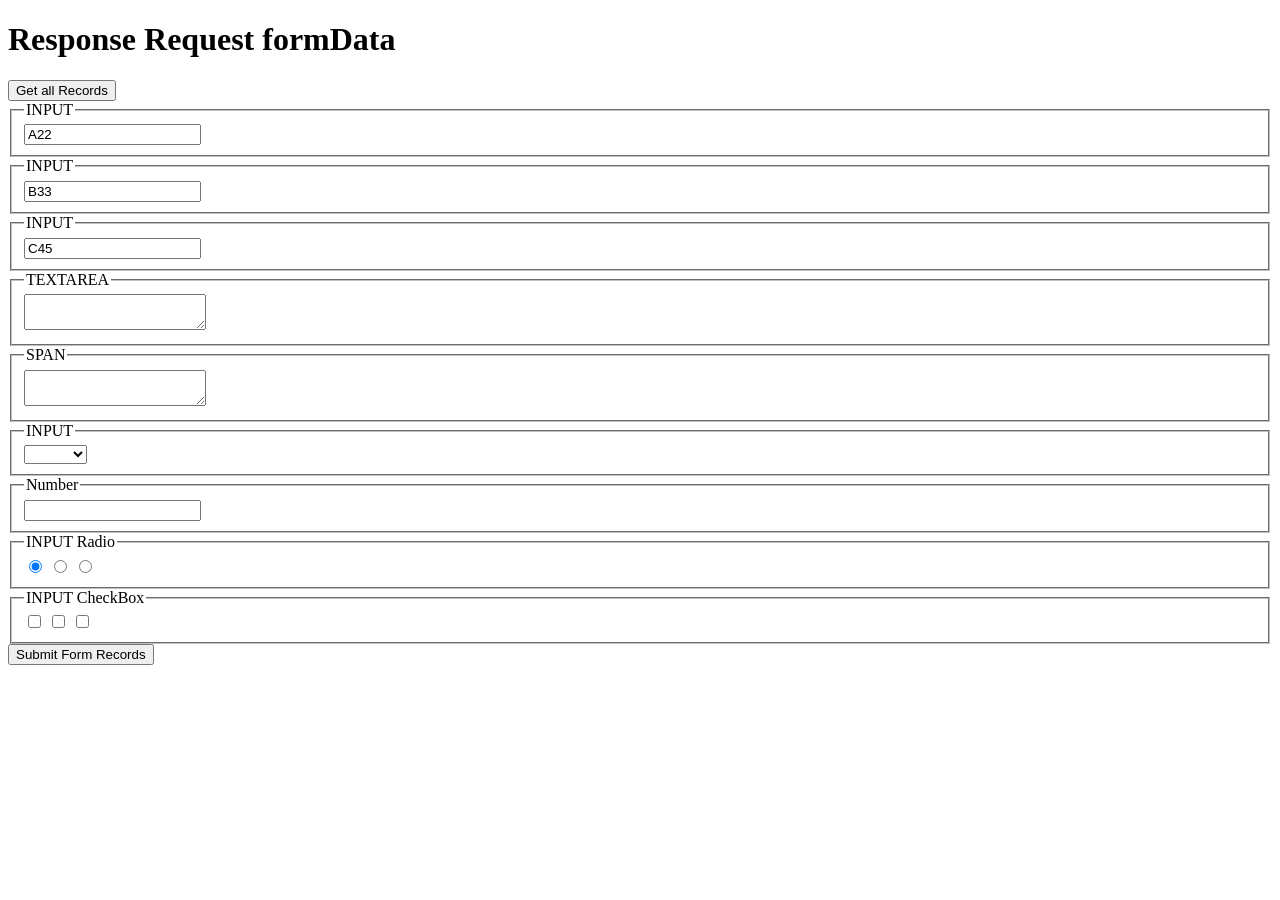
<file: doc/formdata/index.html>
<!DOCTYPE html>
<html lang="en">

<head>
  <meta charset="UTF-8">
  <meta http-equiv="X-UA-Compatible" content="IE=edge">
  <meta name="viewport" content="width=device-width, initial-scale=1.0">
  <title>Document</title>
  <style>
    .border-danger {
      border: 1px solid red
    }
  </style>
</head>

<body>
  <h1>Response Request formData</h1>
  <button type="button" id="getData">Get all Records</button>
  <form action="" method="post" id="formDataId">
    <fieldset>
      <legend>INPUT</legend>
      <input type="text" required data-multifields name="Nma_control_1[]" placeholder="" value="A22" />
    </fieldset>

    <fieldset>
      <legend>INPUT</legend>
      <input type="text" required data-multifields name="Nma_control_1[]" placeholder="" value="B33" />
    </fieldset>

    <fieldset>
      <legend>INPUT</legend>
      <input type="text" required data-multifields name="Nma_control_1[]" placeholder="" value="C45" />
    </fieldset>

  <fieldset>
      <legend>TEXTAREA</legend>
      <textarea name="Nma_control_2" required></textarea>
    </fieldset>

    <fieldset>
      <legend>SPAN</legend>
      <textarea name="Nma_control_3" required></textarea>
    </fieldset>

    <fieldset>
      <legend>INPUT</legend>
      <select name="Nma_control_4" required>
        <option disabled selected></option>
        <option value="VAL1">Value1</option>
        <option value="VAL2">Value2</option>
        <option value="VAL3">Value3</option>
        <option value="VAL4">Value4</option>
        <option value="VAL5">Value5</option>
      </select>
    </fieldset>

    <fieldset>
      <legend>Number</legend>
      <input type="number" required name="Nma_control_5" placeholder="" />
    </fieldset>

    <fieldset>
      <legend>INPUT Radio</legend>
      <input type="radio" value="rdo_1" data-for="Nma_control_6" checked
        onchange="document.getElementById(this.dataset.for).value=this.value;" name="T_Nma_control_6"
        class="inp_disabled" />
      <input type="radio" value="rdo_2" data-for="Nma_control_6"
        onchange="document.getElementById(this.dataset.for).value=this.value;" name="T_Nma_control_6"
        class="inp_disabled" />
      <input type="radio" value="rdo_3" data-for="Nma_control_6"
        onchange="document.getElementById(this.dataset.for).value=this.value;" name="T_Nma_control_6"
        class="inp_disabled" />
      <input type="hidden" name="Nma_control_6" required id="Nma_control_6" value="rdo_0">
    </fieldset>

    <fieldset>
      <legend>INPUT CheckBox</legend>
      <input type="checkbox" data-for="Nma_control_7" value="chk_On_7" data-unchecked="chk_Off_7" data-required="true" name="T_Nma_control_7"
        class="inp_disabled" />
      <input type="checkbox" data-for="Nma_control_8" value="chk_On_8" data-unchecked="chk_Off_8" data-required="true" name="T_Nma_control_8"
        class="inp_disabled" />
      <input type="checkbox" data-for="Nma_control_9" value="chk_On_9" data-unchecked="chk_Off_9" data-required="true" name="T_Nma_control_9"
        class="inp_disabled" />
    </fieldset> 

    <input type="hidden" name="set" value="True">
    <button type="submit" onclick="submitForm()">Submit Form Records</button>
  </form>
  <script src="http://localhost:4000/assets/js/jquery.min.js"></script>
  <script>
    function flagMsg(typemsg, heading, text) {
      console.log("Error:", typemsg, heading, text);
    }
    function ajaxRequest(formUrl, formData, API = false) {
      return $.ajax({
        url: formUrl, type: "POST", data: formData, dataType: "json",
        success: function (data, textStatus, jqXHR) {
        },
        error: function (jqXHR, textStatus, errorThrown) {
          flagMsg('danger', 'Server response', 'Something went wrong, please try again.');
        }
      });
    }
    function inp_set_all_input_fields_values(inp_formDataId, params) {
      $("#" + inp_formDataId + " [name]").each(function (i, obj) {
        if (obj.type == "radio" || obj.type == "checkbox") {
          identify = obj.dataset.for;
        } else {
          identify = obj.name.replace("[]","");
        }
        inp_value_of_control = "";
        console.log("object >",i,identify,typeof (params[identify]), Array.isArray(params[identify]));
        if (typeof (params[identify]) == "object") {
          // CheckType of GOLANG Object nullString or nullInt etc
          if (Object.keys(params[identify]).includes("String")) {
            inp_value_of_control = params[identify].String;
          }
          if (Object.keys(params[identify]).includes("Int64")) {
            inp_value_of_control = params[identify].Int64;
          }
          if (Array.isArray(params[identify])) {
            inp_value_of_control = params[identify].shift();
          }
        } else {
          inp_value_of_control = params[identify];
        }
        switch (obj.tagName) {
          case "INPUT":
            if (obj.type == "radio" || obj.type == "checkbox") {
              if (obj.dataset.for == identify && obj.value == inp_value_of_control) {
                obj.checked = true;
              } else {
                obj.checked = false;
              }
            } else {
              obj.value = inp_value_of_control;
            }
            break;
          case "SELECT":
            options4 = this.options;
            for (let i = 0; i < options4.length; i++) {
              options4[i].selected = (inp_value_of_control.includes(options4[i].value)) ? true : false;
            }
            break;
          default: /*"SPAN" || "TEXTAREA"*/
            obj.innerHTML = inp_value_of_control;
            break;
        }

      });
    }

    document.querySelector('#getData').addEventListener('click', function () {
      ajaxRequest("json_data_save.txt", { "get": true }).done(function (response) {
        inp_set_all_input_fields_values("formDataId", response);
      });
    });

    function inp_handling_check_box_disable_unusable(inp_form_control) {
      $("#" + inp_form_control.id + " .inp_disabled ").each(function (i, obj) {
        if (obj.tagName == "INPUT" && obj.type == "checkbox") {
          var x = document.createElement("INPUT");
          x.setAttribute("type", "hidden");
          x.setAttribute("name", obj.dataset.for);
          x.setAttribute("value", (obj.checked) ? obj.value : obj.dataset.unchecked);
          if (obj.dataset.required == "true") {
            x.setAttribute("required", true);
          }
          x.classList.add("inp_delete");
          inp_form_control.appendChild(x);
        }
        obj.disabled = true;
      });
    }

    /** Check multiSelect or Multi fields with same name array line UnName[]
     * @input FormData and form id
     * @output json(array) of formData with value in multi select return array of values
     */
    function inp_multiSelectOrMultiFieldswithSameName(AllFormDataObject, inp_form_id) {
      formJSONData = Object.fromEntries(AllFormDataObject.entries())
      $("#" + inp_form_id + " [data-multifields]").each(function (i, obj) {
        formJSONData[obj.name] = AllFormDataObject.getAll(obj.name)
      });
      return formJSONData
    }
    function inp_handleFormSubmit_to_json(inp_formDataId) {
      event.preventDefault();

      inp_form_control = document.getElementById(inp_formDataId);
      inp_handling_check_box_disable_unusable(inp_form_control)

      const AllFormDataObject = new FormData(inp_form_control);

      // const formJSON = Object.fromEntries(data.entries());

      // for multi-selects or multi fields with same name line name[], we need special handling 
      // formJSON.snacks = data.getAll('snacks');
      const formJSON = inp_multiSelectOrMultiFieldswithSameName(AllFormDataObject, inp_form_control.id)

      $(".inp_disabled").removeAttr("disabled");
      // $(".inp_delete").remove();
      return { "formData": formJSON, "formId": inp_formDataId };
    }
    function inp_Required_check_form_validation(inp_all_input_fields_in_array) {
      inp_is_validate_form = true;
      $('#' + inp_all_input_fields_in_array.formId + ' [required]').each(function (int_reqindex, int_req_cont) {
        int_req_cont.classList.remove("border-danger");
        if (!inp_all_input_fields_in_array.formData[int_req_cont.name]) {
          // this field name is empty
          int_req_cont.classList.add("border-danger");
          console.log(int_req_cont.name);
          inp_is_validate_form = false;
        }
      });
      $(".inp_delete").remove();
      if (inp_is_validate_form != true) {
        $("#loading_animated").hide();
        flagMsg("warning", "Warning", "Please fill all required fields", 4000);
      }
      return inp_is_validate_form;
    }

    function submitForm() {
      inp_form_id = "formDataId";
      inp_all_input_fields_in_array = inp_handleFormSubmit_to_json(inp_form_id);
      if (inp_Required_check_form_validation(inp_all_input_fields_in_array)) {
        ajaxRequest("backendphp.php", inp_all_input_fields_in_array.formData).done(function (response) {
          console.log("submit form:", inp_all_input_fields_in_array.formData)
        });
      }

    }

  </script>
</body>

</html>
</file>
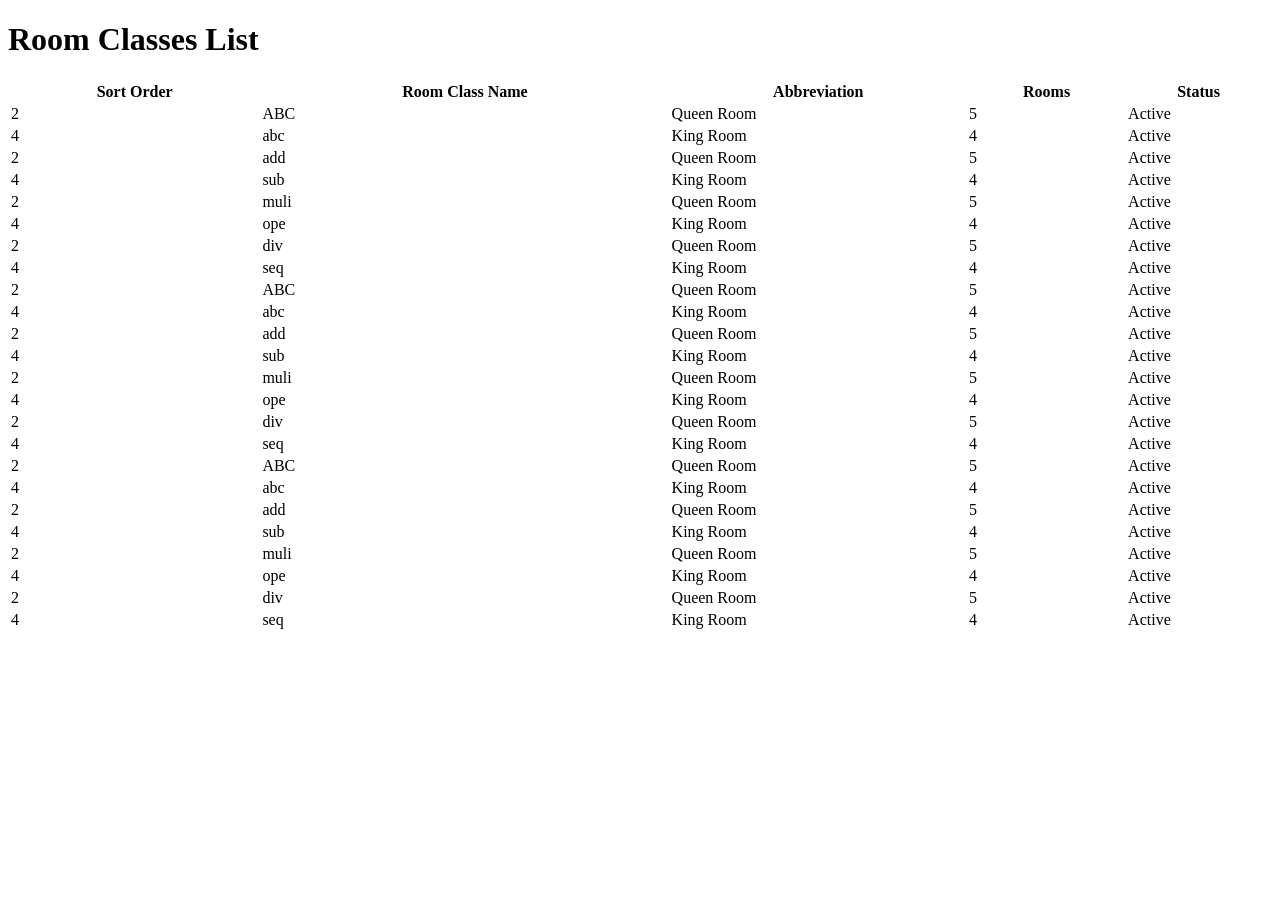
<file: doc/datatable letter filter .html>
<!doctype html>
<html lang="en">

<head>
    <meta charset="UTF-8">
    <meta name="viewport" content="width=device-width, initial-scale=1, shrink-to-fit=no">
    <script src="http://code.jquery.com/jquery-1.11.3.min.js"></script>

    <link href="https://nightly.datatables.net/css/jquery.dataTables.css" rel="stylesheet" type="text/css" />
    <script src="https://nightly.datatables.net/js/jquery.dataTables.js"></script>
    
    <title>Welcome To Reak</title>
    <style>
        div.alphabet {
            position: relative;
            display: table;
            width: 100%;
            margin-bottom: 1em;
        }

        div.alphabet span {
            display: table-cell;
            color: #3174c7;
            cursor: pointer;
            text-align: center;
            width: 3.5%
        }

        div.alphabet span:hover {
            text-decoration: underline;
        }

        div.alphabet span.active {
            color: black;
        }

        div.alphabet span.empty {
            color: red;
        }

        div.alphabetInfo {
            display: block;
            position: absolute;
            background-color: #111;
            border-radius: 3px;
            color: white;
            top: 2em;
            height: 1.8em;
            padding-top: 0.4em;
            text-align: center;
            z-index: 1;
        }
    </style>
</head>

<body class="bg-gray-100">

    <div class="h-screen flex flex-row flex-wrap">
        <div class="bg-gray-100 flex-1 py-0 px-3 md:mt-16">


            <div class="flex items-center justify-center">
                <div id="test_body-nav" class="grid grid-cols-1 mt-3 xl:grid-cols-1 p-2"></div>
            </div>

            <div class="grid grid-cols-1 mt-3 xl:grid-cols-1 text-xs p-2">
                <h1 class="text-xl">Room Classes List</h1>
            </div>
            <div class="grid grid-cols-1 gap-6 mt-1 xl:grid-cols-1 text-xs">

                <div class="container w-full md:w-4/5 xl:w-full  mx-auto">


                    <div id='' class="p-2 mt-0 lg:mt-0 rounded shadow bg-white">


                        <table id="test" class="stripe hover cell-border" style="width:100%;">
                            <thead>
                                <tr>
                                    <th data-priority="1">Sort Order</th>
                                    <th data-priority="2">Room Class Name</th>
                                    <th data-priority="3">Abbreviation</th>
                                    <th data-priority="4">Rooms</th>
                                    <th data-priority="5">Status</th>
                                </tr>
                            </thead>
                            <tbody id="test_body">
                                <tr>
                                    <td>2</td>
                                    <td>ABC</td>
                                    <td>Queen Room</td>
                                    <td>5</td>
                                    <td>Active</td>
                                </tr>
                                <tr>
                                    <td>4</td>
                                    <td>abc</td>
                                    <td>King Room</td>
                                    <td>4</td>
                                    <td>Active</td>
                                </tr>
                                <tr>
                                    <td>2</td>
                                    <td>add</td>
                                    <td>Queen Room</td>
                                    <td>5</td>
                                    <td>Active</td>
                                </tr>
                                <tr>
                                    <td>4</td>
                                    <td>sub</td>
                                    <td>King Room</td>
                                    <td>4</td>
                                    <td>Active</td>
                                </tr>
                                <tr>
                                    <td>2</td>
                                    <td>muli</td>
                                    <td>Queen Room</td>
                                    <td>5</td>
                                    <td>Active</td>
                                </tr>
                                <tr>
                                    <td>4</td>
                                    <td>ope</td>
                                    <td>King Room</td>
                                    <td>4</td>
                                    <td>Active</td>
                                </tr>
                                <tr>
                                    <td>2</td>
                                    <td>div</td>
                                    <td>Queen Room</td>
                                    <td>5</td>
                                    <td>Active</td>
                                </tr>
                                <tr>
                                    <td>4</td>
                                    <td>seq</td>
                                    <td>King Room</td>
                                    <td>4</td>
                                    <td>Active</td>
                                </tr> <tr>
                                    <td>2</td>
                                    <td>ABC</td>
                                    <td>Queen Room</td>
                                    <td>5</td>
                                    <td>Active</td>
                                </tr>
                                <tr>
                                    <td>4</td>
                                    <td>abc</td>
                                    <td>King Room</td>
                                    <td>4</td>
                                    <td>Active</td>
                                </tr>
                                <tr>
                                    <td>2</td>
                                    <td>add</td>
                                    <td>Queen Room</td>
                                    <td>5</td>
                                    <td>Active</td>
                                </tr>
                                <tr>
                                    <td>4</td>
                                    <td>sub</td>
                                    <td>King Room</td>
                                    <td>4</td>
                                    <td>Active</td>
                                </tr>
                                <tr>
                                    <td>2</td>
                                    <td>muli</td>
                                    <td>Queen Room</td>
                                    <td>5</td>
                                    <td>Active</td>
                                </tr>
                                <tr>
                                    <td>4</td>
                                    <td>ope</td>
                                    <td>King Room</td>
                                    <td>4</td>
                                    <td>Active</td>
                                </tr>
                                <tr>
                                    <td>2</td>
                                    <td>div</td>
                                    <td>Queen Room</td>
                                    <td>5</td>
                                    <td>Active</td>
                                </tr>
                                <tr>
                                    <td>4</td>
                                    <td>seq</td>
                                    <td>King Room</td>
                                    <td>4</td>
                                    <td>Active</td>
                                </tr> <tr>
                                    <td>2</td>
                                    <td>ABC</td>
                                    <td>Queen Room</td>
                                    <td>5</td>
                                    <td>Active</td>
                                </tr>
                                <tr>
                                    <td>4</td>
                                    <td>abc</td>
                                    <td>King Room</td>
                                    <td>4</td>
                                    <td>Active</td>
                                </tr>
                                <tr>
                                    <td>2</td>
                                    <td>add</td>
                                    <td>Queen Room</td>
                                    <td>5</td>
                                    <td>Active</td>
                                </tr>
                                <tr>
                                    <td>4</td>
                                    <td>sub</td>
                                    <td>King Room</td>
                                    <td>4</td>
                                    <td>Active</td>
                                </tr>
                                <tr>
                                    <td>2</td>
                                    <td>muli</td>
                                    <td>Queen Room</td>
                                    <td>5</td>
                                    <td>Active</td>
                                </tr>
                                <tr>
                                    <td>4</td>
                                    <td>ope</td>
                                    <td>King Room</td>
                                    <td>4</td>
                                    <td>Active</td>
                                </tr>
                                <tr>
                                    <td>2</td>
                                    <td>div</td>
                                    <td>Queen Room</td>
                                    <td>5</td>
                                    <td>Active</td>
                                </tr>
                                <tr>
                                    <td>4</td>
                                    <td>seq</td>
                                    <td>King Room</td>
                                    <td>4</td>
                                    <td>Active</td>
                                </tr>
                            </tbody>

                        </table>


                    </div>



                </div>

            </div>
        </div>

    </div>







    <script>
        var table;
        var _alphabetSearch = '';

        $.fn.dataTable.ext.search.push(function (settings, searchData) {
            if (!_alphabetSearch) {
                return true;
            }

            if (searchData[1].charAt(0).toUpperCase() === _alphabetSearch) {
                return true;
            }

            return false;
        });


        function bin(data) {
            var letter, bins = {};

            for (var i = 0, ien = data.length; i < ien; i++) {
                letter = data[i].charAt(0).toUpperCase();

                if (bins[letter]) {
                    bins[letter]++;
                }
                else {
                    bins[letter] = 1;
                }
            }

            return bins;
        }


        $(document).ready(function () {
            var table = $('#test').DataTable();

            var alphabet = $('<div class="alphabet"/>').append('Search: ');
            var columnData = table.column(1).data();
            var bins = bin(columnData);

            $('<span class="clear active"/>')
                .data('letter', '')
                .data('match-count', columnData.length)
                .html('All')
                .appendTo(alphabet);

            for (var i = 0; i < 26; i++) {
                var letter = String.fromCharCode(65 + i);

                $('<span/>')
                    .data('letter', letter)
                    .data('match-count', bins[letter] || 0)
                    .addClass(!bins[letter] ? 'empty' : '')
                    .html(letter)
                    .appendTo(alphabet);
            }

            alphabet.insertBefore(table.table().container());

            alphabet.on('click', 'span', function () {
                alphabet.find('.active').removeClass('active');
                $(this).addClass('active');

                _alphabetSearch = $(this).data('letter');
                table.draw();
            });

            var info = $('<div class="alphabetInfo"></div>')
                .appendTo(alphabet);

            alphabet
                .on('mouseenter', 'span', function () {
                    info
                        .css({
                            opacity: 1,
                            left: $(this).position().left,
                            width: $(this).width()
                        })
                        .html($(this).data('match-count'));
                })
                .on('mouseleave', 'span', function () {
                    info.css('opacity', 0);
                });
        });
    </script>


</body>

</html>
</file>
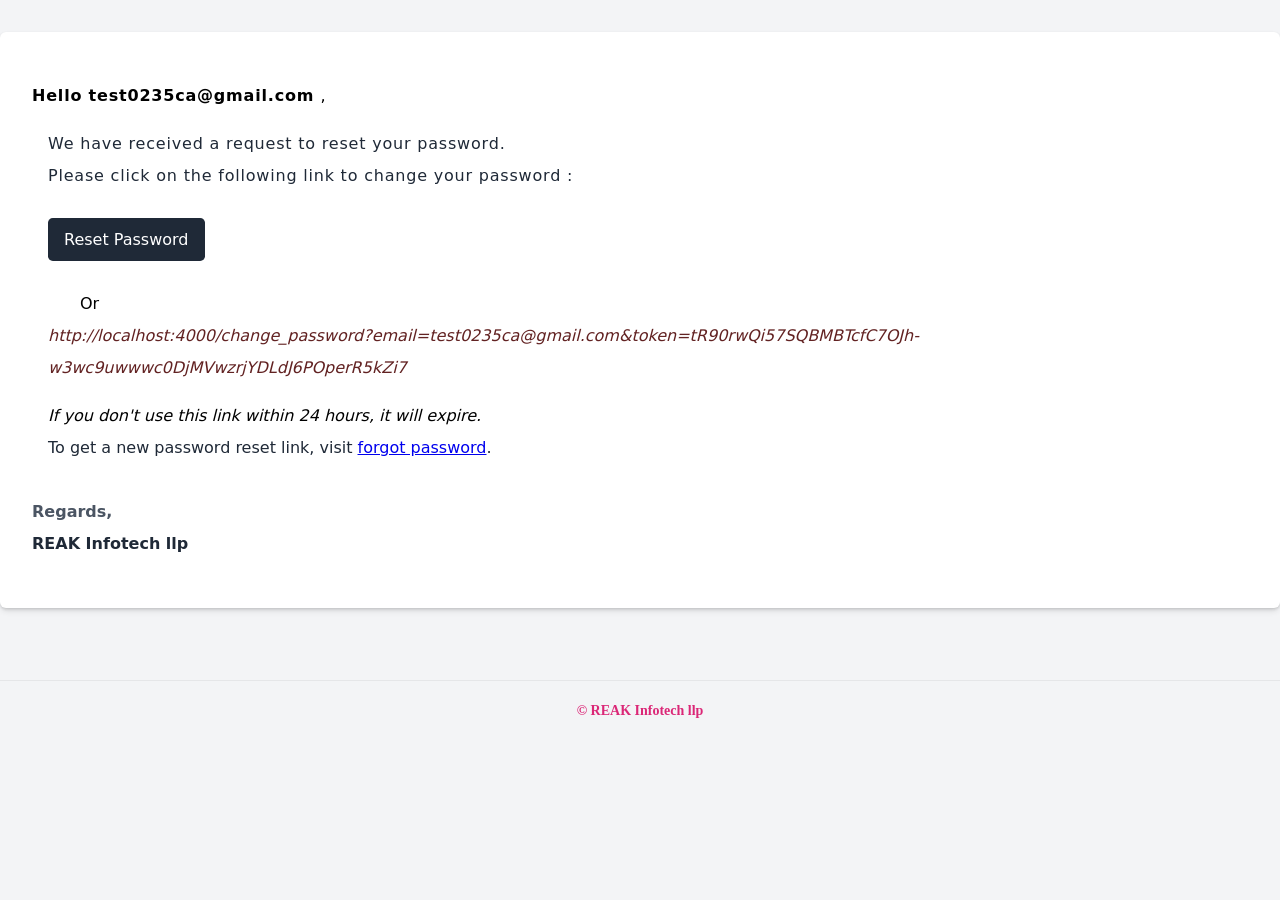
<file: doc/email_template.html>
<!DOCTYPE html>
<html lang="en">

<head>
  <meta charset="UTF-8">
  <meta http-equiv="X-UA-Compatible" content="IE=edge">
  <meta name="viewport" content="width=device-width, initial-scale=1.0">
  <title>REAK Infotech llp</title>
</head>

<body style="margin: 0px; padding: 0px;  background-color: rgba(243, 244, 246, 1);">
  <div style="font-family: system-ui, -apple-system, 'Segoe UI', Roboto, Helvetica, Arial, sans-serif, 'Apple Color Emoji', 'Segoe UI Emoji'; margin: 0; line-height: 2;">
    <div>
      <div style="display: flex;">
        <div style="max-width: 100%; margin:2rem auto;">
          <div style="background-color: rgba(255, 255, 255, 1); border-radius: 0.375rem; padding-top: 1rem;padding-bottom: 1rem; margin-top: auto; margin-bottom: auto; box-shadow: 0 0 rgba(0, 0, 0, 1), 0 0 rgba(0, 0, 0, 1), 0 1px 3px 0 rgba(0, 0, 0, 0.1), 0 4px 6px -1px rgba(0, 0, 0, 0.1), 0 2px 4px -1px rgba(0, 0, 0, 0.06);">
            <div style="padding:1rem 2rem; max-width: 100%;">
              <div style="color: rgba(0, 0, 0, 1); letter-spacing: 0.05rem;padding-top: 1rem; padding-bottom: 1rem;">
                <strong> Hello <span style="color:rgba(0,0,0,1);letter-spacing:0.05rem;padding-top:1rem;padding-bottom:1rem; text-decoration: none;">test0235ca@gmail.com </span></strong>,
                <div style="padding:1rem 0 1rem 1rem; color: rgba(31, 41, 55, 1); ">
                  We have received a request to reset your password. <br /> Please click on the following link to change your password :
                </div>
              </div>
              <div style="padding-left: 1rem; ">
                <div>
                  <a href="http://localhost:4000/change_password?email=test0235ca@gmail.com&token=tR90rwQi57SQBMBTcfC7OJh-w3wc9uwwwc0DjMVwzrjYDLdJ6POperR5kZi7" target="_blank"  style="padding:0.75rem 1rem; background-color: rgba(31, 41, 55, 1); font-weight: 500; color: rgba(255, 255, 255, 1); border-radius: .3rem; text-decoration: none; cursor: pointer;">Reset Password</a>
                </div>
  
                <div style="padding-left: 2rem;"><br> Or</div>
                <div style="color: #622222;">
                  <em>http://localhost:4000/change_password?email=test0235ca@gmail.com&token=tR90rwQi57SQBMBTcfC7OJh-w3wc9uwwwc0DjMVwzrjYDLdJ6POperR5kZi7</em>
                </div>
  
                <div style="padding-top: 1rem; padding-bottom: 1rem;">
                  <em>If you don't use this link within 24 hours, it will expire.</em><br>
                  <span style="color: rgba(31, 41, 55, 1);">To get a new password reset link, visit <a href="http://localhost:4000/forgot_password" style="cursor: pointer;">forgot password</a>.</span>
  
                </div>
              </div>
              <div style="padding-top: 1rem; padding-bottom: 1rem;">
                <strong style="color: rgba(75, 85, 99, 1);">
                  Regards,
                </strong>
                <br />
                <span style="font-weight: 600; color: rgba(31, 41, 55, 1);">
                  REAK Infotech llp
                </span>
              </div>
            </div>
          </div>
        </div>
      </div>
    </div>
  </div>
  <footer style="width: 100%; padding-top: 2.5rem; padding-bottom: 1rem;">
      <div style="width: 100%; display: flex; flex-wrap: wrap; align-items: center; justify-content: center; border-top: 1px solid rgba(0, 0, 0, 0.06); ">
        <div style="width: 100%; font-size: .875rem; line-height: 1.25rem; text-align: center; padding-top: 1.25rem;">
          <div style="color: rgba(219, 39, 119, 1); font-weight: 600;">
            © REAK Infotech llp
          </div>
        </div>
      </div>
  </footer>
  </body>

</html>
</file>
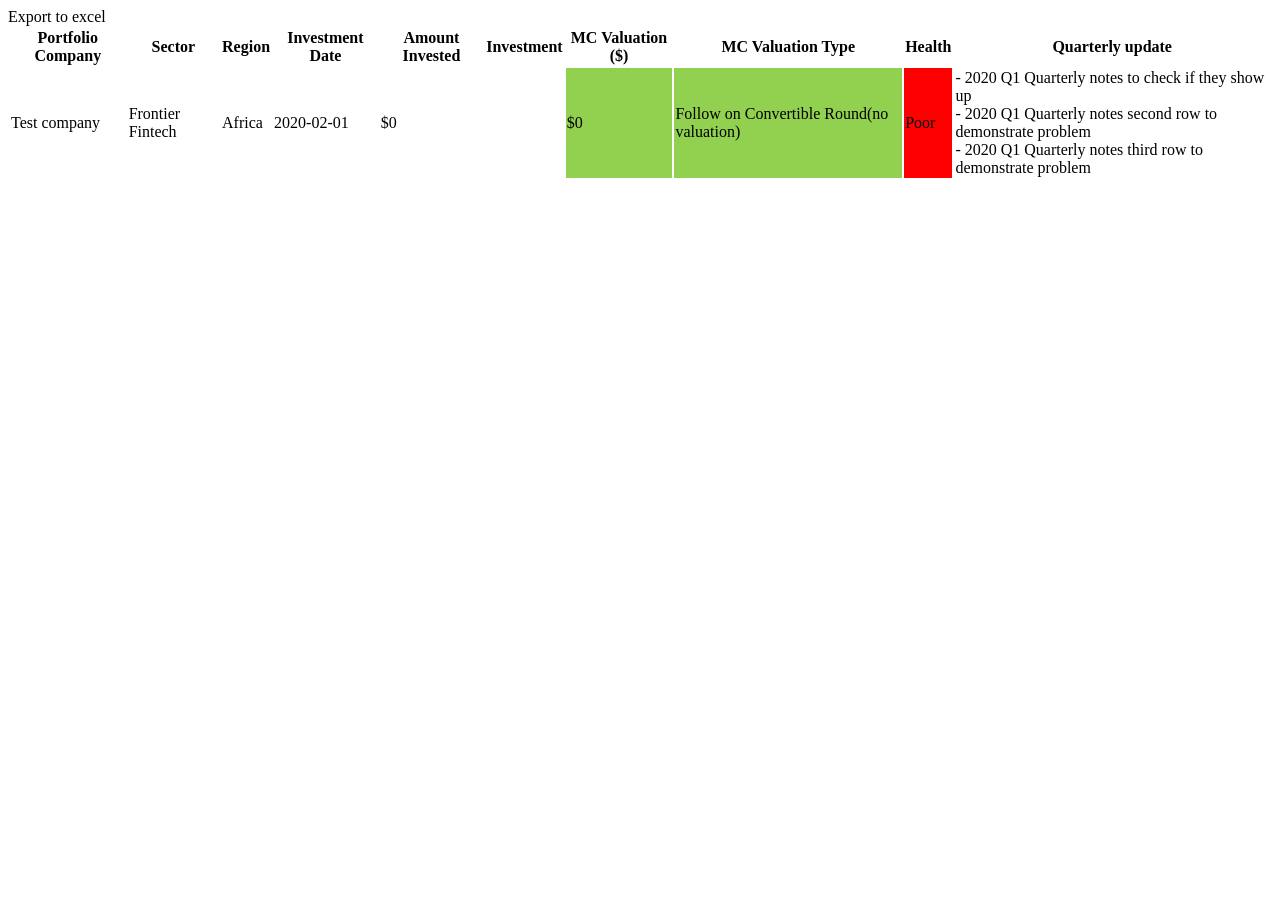
<file: doc/export to excel.html>
<!DOCTYPE html>
<html lang="en">

<head>
    <meta charset="UTF-8">
    <meta name="viewport" content="width=device-width, initial-scale=1.0">
    <meta http-equiv="X-UA-Compatible" content="ie=edge">
    <title>Document</title>
    <style type="text/css">
        .custom_modal {
            width: 500px;
            padding: 20px;
            background: white;
            position: fixed;
            /*top: 300px;*/
            left: 200px;
            color: black;
            display: none;
            /*border: 1px solid black;*/
            box-shadow: 0 .125rem .25rem rgba(0, 0, 0, .075) !important;
        }

        ul {
            list-style-type: disc !important;
            padding-left: 1em;
        }
    </style>
</head>

<body>
    <a id="downloadLink" onclick="exportF(this)" >Export to excel</a>
    <input type="hidden" value="export_pipeline_archive" id="export_csv_table">
    <table id="example" class="display table" style="width:100%">

        <thead>
            <tr>
                <th>Portfolio Company</th>
                <th>Sector</th>
                <th>Region</th>
                <th>Investment Date</th>
                <th>Amount Invested</th>
                <th>Investment</th>
                <th>MC Valuation ($)</th>
                <th>MC Valuation Type</th>
                <th>Health</th>
                <th>Quarterly update</th>
            </tr>
        </thead>
        <tbody>


            <tr>
                <td>Test company</td>
                <td>Frontier Fintech</td>
                <td>Africa</td>
                <td>2020-02-01</td>
                <td>$0</td>
                <td style="text-transform: capitalize;"></td>
                <td style="background:#92d050 !important" ;>
                    $0 </td>
                <td style="background:#92d050 !important" ;>
                    Follow on Convertible Round(no valuation) </td>
                <td style="background:#ff0000 !important" ;>
                    Poor </td>
                <td class="quarterly_hover" id="0" onmouseenter="showModal(this.id,event);" onmouseleave="removeModal(this.id);">
                    <div id="custom_modal_con0" class="quaterlyoverflow">- 2020 Q1 Quarterly notes to check if they show up<br />
                        - 2020 Q1 Quarterly notes second row to demonstrate problem<br />
                        - 2020 Q1 Quarterly notes third row to demonstrate problem</div>
                    <div id="custom_modal0" class="custom_modal"></div>
                </td>
            </tr>

        </tbody>
    </table>
    <script>
        function showModal(id, event) {
            var modal_Con = document.getElementById("custom_modal_con" + id).innerHTML;
            var modal = document.getElementById("custom_modal" + id);
            var x = event.clientX;
            var y = event.clientY;
            var custom_top = (y - 100) + "px";
            var custom_right = (x - 500) + "px";
            // console.log(x);
            // alert(modal_Con.replace(/\s+/g, " ").trim());
            if (modal.innerHTML = modal_Con) {
                modal.setAttribute("style", "display:block;top:" + custom_top + ";left:" + custom_right);
            } else {
                return false;
            }
        }

        function removeModal(id) {
            var modal = document.getElementById("custom_modal" + id);
            modal.style.display = "none";
            modal.innerHTML = '';
        }

        function exportF(elem) {
            var table = document.getElementById("example");
            var html = table.outerHTML;
            var url = 'data:application/vnd.ms-excel,' + escape(html); // Set your html table into url 
            elem.setAttribute("href", url);
            elem.setAttribute("download", "export.xls"); // Choose the file name
            return false;
        }
    </script>
    </script>
</body>

</html>
</file>
